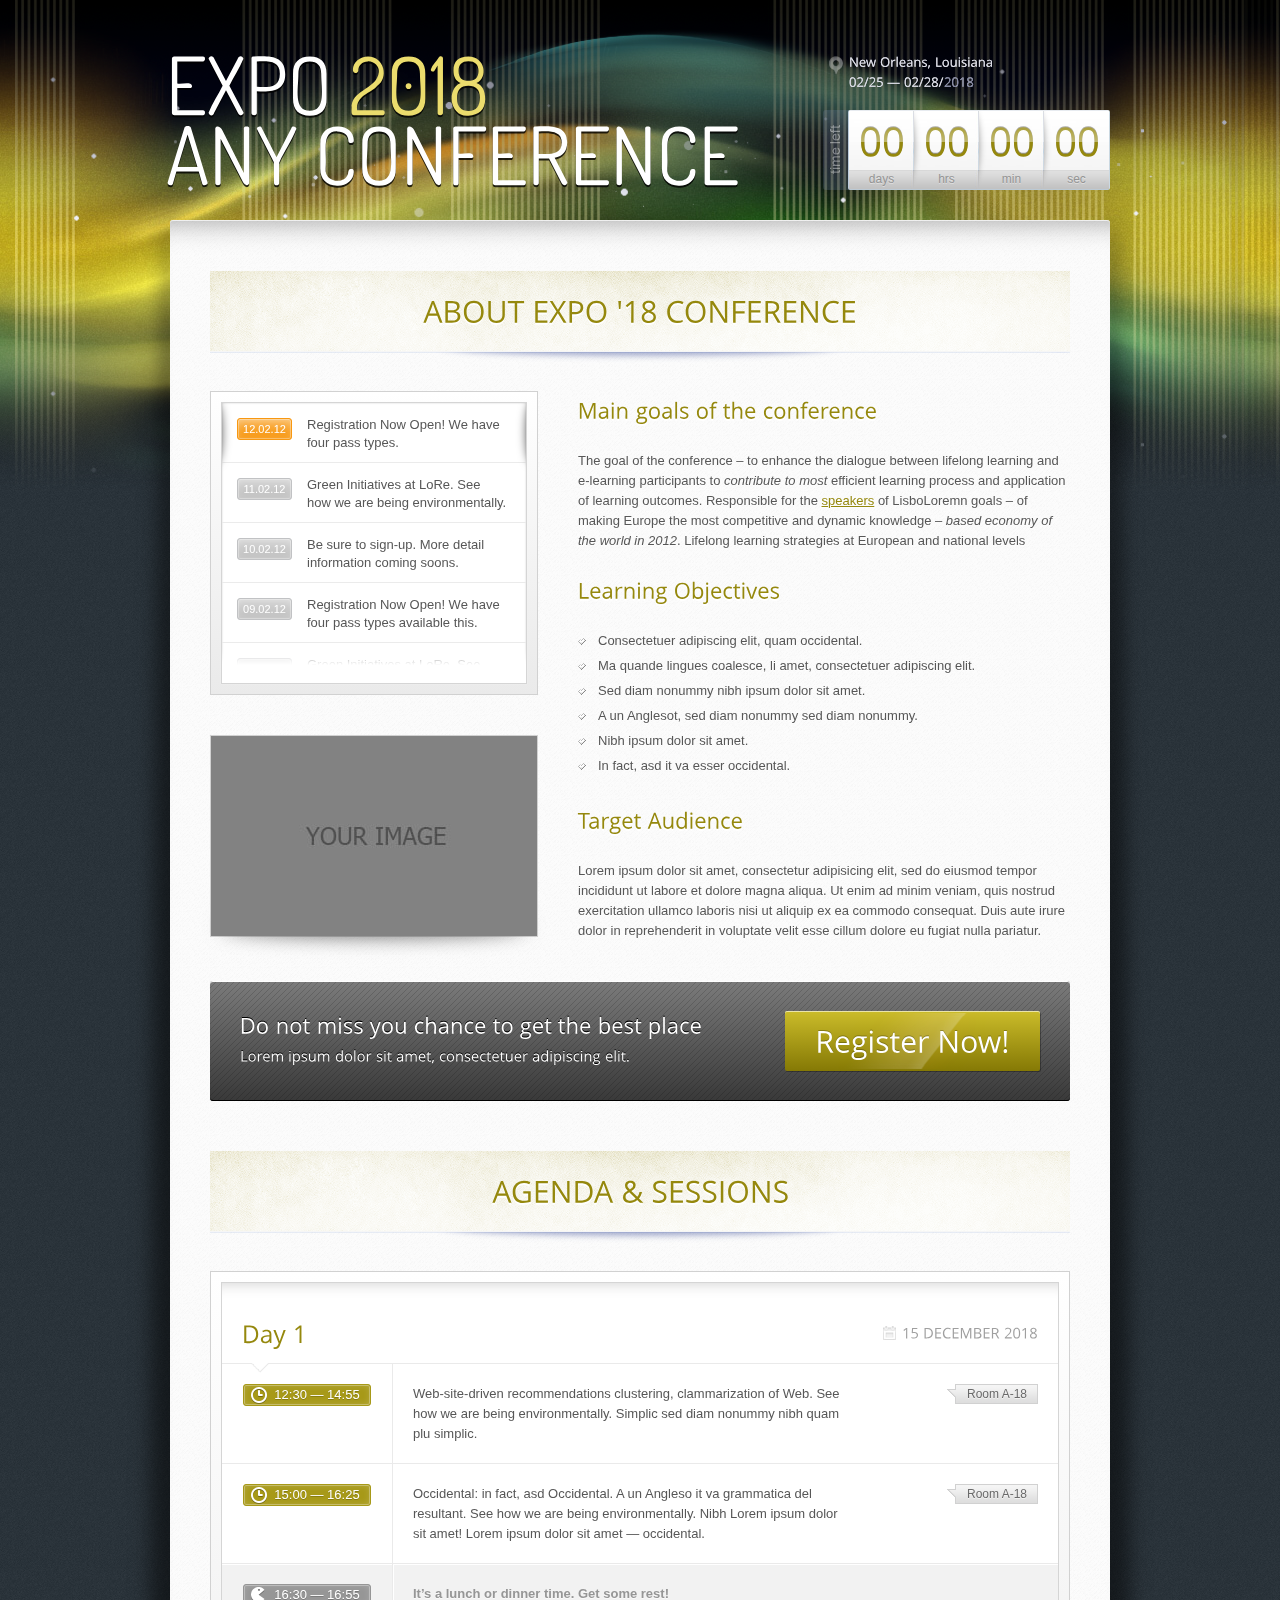
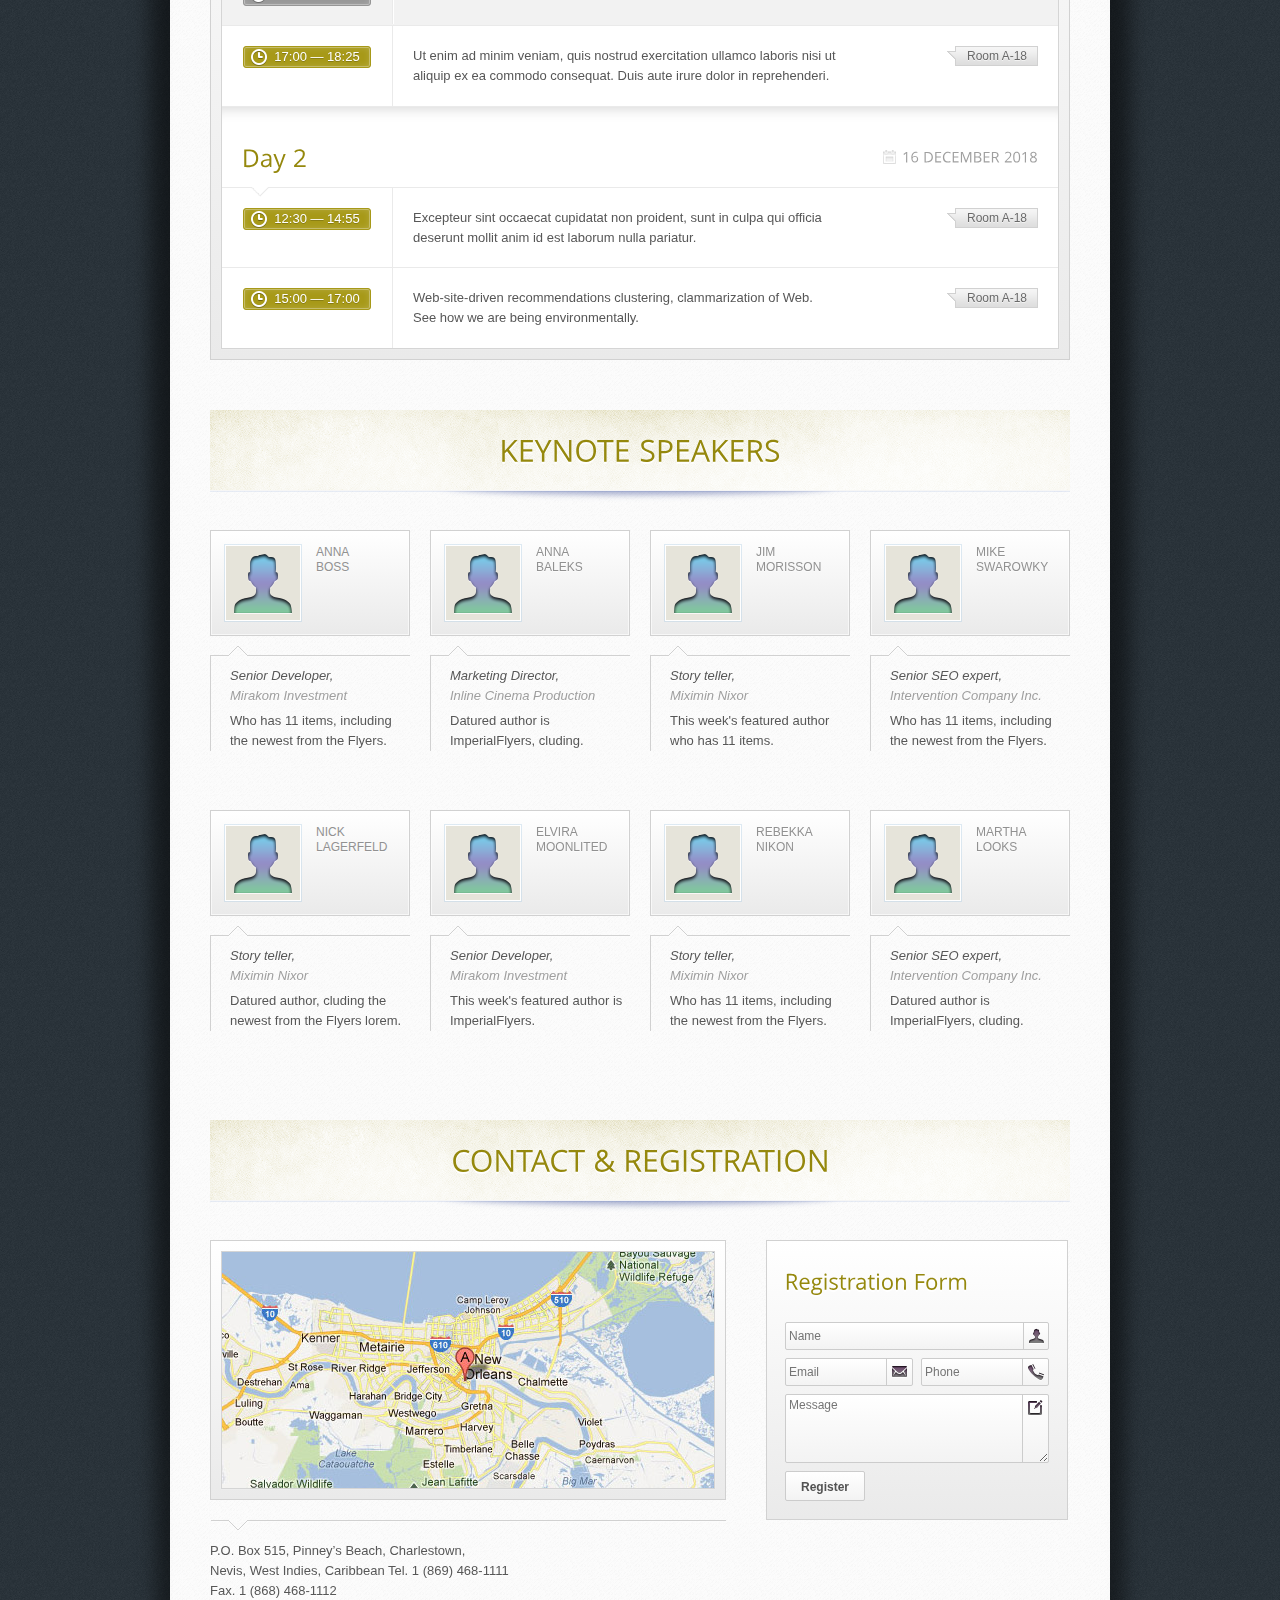
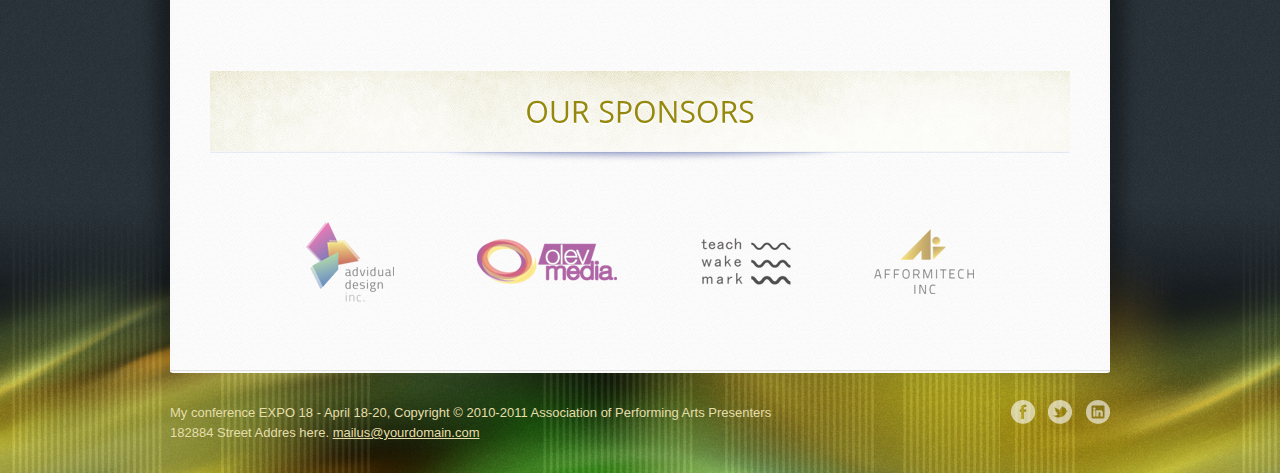
<file: index-2.htm>
<!DOCTYPE html> 
<html>
<head>
	<meta http-equiv="Content-Type" content="text/html; charset=windows-1251" />
	<meta name="viewport" content="width=device-width,initial-scale=1" />
	<meta http-equiv="X-UA-Compatible" content="IE=edge" />
	<title>Expo'18 Responsive Event Landing Page</title>
	<link rel="stylesheet" href="css/style.css" type="text/css" />
	<link rel="stylesheet" href="css/theme-2.css" type="text/css" /> <!-- theme file - can be changed -->
	<!-- js files -->
		<script type="text/javascript" src="js/jquery.min.js"></script>

		<script type="text/javascript" src="js/jquery.countdown.pack.js"></script>
		<script type="text/javascript" src="js/jquery.form.js"></script>
		<script type="text/javascript" src="js/jquery.validate.js"></script>
		<script type="text/javascript" src="js/iscroll.min.js"></script>
		<script type="text/javascript" src="js/cufon-yui.js"></script>
		<script type="text/javascript" src="js/twitter.js"></script>

		<script type="text/javascript" src="js/libraries.js"></script>
		<script type="text/javascript" src="js/fonts/Open_Sans_400.font.js"></script>
		<script type="text/javascript" src="js/fonts/Terminal_Dosis_400-Terminal_Dosis_600.font.js"></script>
		<script type="text/javascript" src="js/custom.js"></script>
	<!-- /js files -->
</head>
<body>
	<!-- Head Line: Header, Countdown -->

	<div class="headline-wrapper">
		<div class="headline">
			<div class="headline-inner">
				<div class="fixw">
					<div class="headline-left">
						<!-- H1 Header -->
						<h1 style="margin-left:-4px">Expo <span>2018</span><br/>Any Conference</h1>

					</div>
					<div class="headline-right">
						<div class="headline-right-contaner">
							<!-- Date and Place -->
							<p class="dates-place"><a href="#map">New Orleans, Louisiana<br/>02/25 &mdash; 02/28/<span>2018</span></a></p>
							<!-- Countdown -->

							<div class="countdown">
								<div id="countdown">2012-04-05 06:02:52<!--UNTIL TIME, FORMAT YYYY-MM-DD HH:MM:SS--></div>
							</div>
							<!-- /Countdown -->
						</div>
						<div class="clear">&nbsp;</div>
					</div>
					<div class="clear">&nbsp;</div>

				</div>
			</div>
		</div>
	</div>
	<!-- /Head Line -->
	
	<!-- Content Line -->
	<div class="contentline">
		<div class="contentline-inner fixw">
			<div class="content">

				
				<!-- SECTION 1 -->
				
				<h2>About EXPO '18 CONFerence</h2>
				<div class="removemargin"></div>

				<!-- SECTION 1 - Column 1 -->
				<div class="three-fifth push-two">
					<h3>Main goals of the conference</h3>
					<p>The goal of the conference � to enhance the dialogue between lifelong learning and e-learning participants to <i>contribute to most</i> efficient learning process and application of learning outcomes. Responsible for the <a href="javascript:void(0)">speakers</a> of LisboLoremn goals � of making Europe the most competitive and dynamic knowledge � <i>based economy of the world in 2012</i>.  Lifelong learning strategies at European and national levels</p>

					<h3>Learning Objectives</h3>
					<ul>
						<li>Consectetuer adipiscing elit, quam occidental.</li>
						<li>Ma quande lingues coalesce, li amet, consectetuer adipiscing elit.</li>
						<li>Sed diam nonummy nibh ipsum dolor sit amet.</li>
						<li>A un Anglesot, sed diam nonummy sed diam nonummy.</li>

						<li>Nibh ipsum dolor sit amet.</li>
						<li>In fact, asd it va esser occidental.</li>
					</ul>
					<h3>Target Audience</h3>
					<p>Lorem ipsum dolor sit amet, consectetur adipisicing elit, sed do eiusmod tempor incididunt ut labore et dolore magna aliqua. Ut enim ad minim veniam, quis nostrud exercitation ullamco laboris nisi ut aliquip ex ea commodo consequat. Duis aute irure dolor in reprehenderit in voluptate velit esse cillum dolore eu fugiat nulla pariatur.</p>
				</div>
				<!-- /SECTION 1 - Column 1 -->

								
				<!-- SECTION 1 - Column 2 -->
				<div class="two-fifth pull-three last">
					<!-- News -->
					<div id="news-wraper" class="pane-wraper">
						<div id="news-scroll-frame" class="pane">
							<ul id="news">
								<li>
										<div class="date">12.02.12</div>

										<div class="text">Registration Now Open! We have four pass types.</div>
								</li>
								<li>
										<div class="date">11.02.12</div>
										<div class="text">Green Initiatives at LoRe. See how we are being environmentally.</div>
								</li>
								<li>

										<div class="date">10.02.12</div>
										<div class="text">Be sure to sign-up. More detail information coming soons.</div>
								</li>
								<li>
										<div class="date">09.02.12</div>
										<div class="text">Registration Now Open! We have four pass types available this.</div>
								</li>

								<li>
										<div class="date">08.02.12</div>
										<div class="text">Green Initiatives at LoRe. See how we are being environmentally.</div>
								</li>
								<li>
										<div class="date">07.02.12</div>
										<div class="text">Be sure to sign-up. More information coming soon.</div>

								</li>
								<li>
										<div class="date">06.02.12</div>
										<div class="text">Registration Now Open! We have four pass types available this.</div>
								</li>
								<li>
										<div class="date">05.02.12</div>

										<div class="text">Green Initiatives at LoRe. See how we are being environmentally.</div>
								</li>
								<li>
										<div class="date">04.02.12</div>
										<div class="text">Be sure to sign-up. More information coming soon.</div>
								</li>
							</ul>

						</div>
					</div>
					<!-- /News -->
					<div class="pic-border"><img src="img/pics/somepic.jpg" alt="" /></div>
				</div>
				<!-- /SECTION 1 - Column 2 -->
				
				<div class="clear">&nbsp;</div>
				
				<!-- /SECTION 1 -->
				
				<!-- Registration banner -->

				<div class="register-pane">
					<div class="register-pane-inner">
						<div class="text">
							<div class="big">Do not miss you chance to get the best place</div>
							<div>Lorem ipsum dolor sit amet, consectetuer adipiscing elit.</div>
						</div>
						<div class="button">
							<a href="#register-form" class="register-button">Register Now!</a>

						</div>
						<div class="clear">&nbsp;</div>
					</div>
				</div>
				<!-- /Registration banner -->
				
				<!-- SECTION 2 -->
				
				<h2 class="icon-session">Agenda & Sessions</h2>
					
				<!-- Agenda -->

				<div class="pane-wraper">
					<div class="pane">
						<!-- Day Head -->
						<div class="agenda-day">Day 1<span class="date">15 December 2018</span></div>
						<!-- /Day Head -->
						
						<!-- Agenda Item -->
						<div class="agenda-item">
							<div class="time"><span class="icon-time">12:30 &mdash; 14:55</span></div>

							<div class="description">
								<p>Web-site-driven recommendations clustering, clammarization of Web. See how we are being environmentally. Simplic sed diam nonummy nibh quam plu simplic.</p>
								<div class="room">Room A-18</div>
							</div>
						</div>
						<!-- /Agenda Item -->
						<!-- Agenda Item -->
						<div class="agenda-item">

							<div class="time"><span class="icon-time">15:00 &mdash; 16:25</span></div>
							<div class="description">
								<p>Occidental: in fact, asd Occidental. A un Angleso it va grammatica del resultant. See how we are being environmentally. Nibh Lorem ipsum dolor sit amet! Lorem ipsum dolor sit amet &mdash; occidental.</p>
								<div class="room">Room A-18</div>
							</div>

						</div>
						<!-- /Agenda Item -->
						<!-- Agenda Item -->
						<div class="agenda-item gray">
							<div class="time"><span class="icon-lunch">16:30 &mdash; 16:55</span></div>
							<div class="description">
								<p><b>It�s a lunch or dinner time. Get some rest!</b></p>

							</div>
						</div>
						<!-- /Agenda Item -->
						<!-- Agenda Item -->
						<div class="agenda-item">
							<div class="time"><span class="icon-time">17:00 &mdash; 18:25</span></div>
							<div class="description">

								<p>Ut enim ad minim veniam, quis nostrud exercitation ullamco laboris nisi ut aliquip ex ea commodo consequat. Duis aute irure dolor in reprehenderi.</p>
								<div class="room">Room A-18</div>
							</div>
						</div>
						<!-- /Agenda Item -->
						
						<!-- Day Head -->
						<div class="agenda-day">Day 2<span class="date">16 December 2018</span></div>

						<!-- /Day Head -->

						<!-- Agenda Item -->
						<div class="agenda-item">
							<div class="time"><span class="icon-time">12:30 &mdash; 14:55</span></div>
							<div class="description">
								<p>Excepteur sint occaecat cupidatat non proident, sunt in culpa qui officia deserunt mollit anim id est laborum nulla pariatur.</p>

								<div class="room">Room A-18</div>
							</div>
						</div>
						<!-- /Agenda Item -->
						<!-- Agenda Item -->
						<div class="agenda-item">
							<div class="time"><span class="icon-time">15:00 &mdash; 17:00</span></div>

							<div class="description">
								<p>Web-site-driven recommendations clustering, clammarization of Web.<br/>
							See how we are being environmentally.</p>
								<div class="room">Room A-18</div>
							</div>
						</div>
						<!-- /Agenda Item -->

					</div>
				</div>
				<!-- /Agenda -->
				
				<!-- /SECTION 2 -->
				
				<!-- SECTION 3 -->
				
				<h2>Keynote Speakers</h2>
				
				<!-- Speakers -->
				<ul class="speakers">

					<li>
						<div class="pic">
							<img src="img/pics/user-icon.png" width="74" height="74" alt=""/>
							<div class="name">ANNA<br/>BOSS</div>
						</div>
						<div class="text">
							<p><i>Senior Developer,<br/><span>Mirakom Investment</span></i></p>

							<p>Who has 11 items, including the newest from the Flyers.</p></div>
					</li>
					<li>
						<div class="pic">
							<img src="img/pics/user-icon.png" width="74" height="74" alt=""/>
							<div class="name">ANNA<br/>BALEKS</div>
						</div>

						<div class="text">
							<p><i>Marketing Director,<br/><span>Inline Cinema Production</span></i></p>
							<p>Datured author is ImperialFlyers, cluding.</p>
						</div>
					</li>
					<li>
						<div class="pic">

							<img src="img/pics/user-icon.png" width="74" height="74" alt=""/>
							<div class="name">JIM<br/>MORISSON</div>
						</div>
						<div class="text">
							<p><i>Story teller,<br/><span>Miximin Nixor</span></i></p>
							<p>This week's featured author who has 11 items.</p>

						</div>
					</li>
					<li>
						<div class="pic">
							<img src="img/pics/user-icon.png" width="74" height="74" alt=""/>
							<div class="name">MIKE<br/>SWAROWKY</div>
						</div>
						<div class="text">

							<p><i>Senior SEO expert,<br/><span>Intervention Company Inc.</span></i></p>
							<p>Who has 11 items, including the newest from the Flyers.</p>
						</div>
					</li>
					<li>
						<div class="pic">
							<img src="img/pics/user-icon.png" width="74" height="74" alt=""/>

							<div class="name">NICK<br/>LAGERFELD</div>
						</div>
						<div class="text">
							<p><i>Story teller,<br/><span>Miximin Nixor</span></i></p>
							<p>Datured author, cluding the newest from the Flyers lorem.</p>
						</div>

					</li>
					<li>
						<div class="pic">
							<img src="img/pics/user-icon.png" width="74" height="74" alt=""/>
							<div class="name">ELVIRA<br/>MOONLITED</div>
						</div>
						<div class="text">
							<p><i>Senior Developer,<br/><span>Mirakom Investment</span></i></p>

							<p>This week's featured author is ImperialFlyers.</p>
						</div>
					</li>
					<li>
						<div class="pic">
							<img src="img/pics/user-icon.png" width="74" height="74" alt=""/>
							<div class="name">REBEKKA<br/>NIKON</div>

						</div>
						<div class="text">
							<p><i>Story teller,<br/><span>Miximin Nixor</span></i></p>
							<p>Who has 11 items, including the newest from the Flyers.</p>
						</div>
					</li>
					<li>

						<div class="pic">
							<img src="img/pics/user-icon.png" width="74" height="74" alt=""/>
							<div class="name">MARTHA<br/>LOOKS</div>
						</div>
						<div class="text">
							<p><i>Senior SEO expert,<br/><span>Intervention Company Inc.</span></i></p>
							<p>Datured author is ImperialFlyers, cluding.</p>

						</div>
					</li>
				</ul>
				<div class="clear">&nbsp;</div>
				<!-- /Speakers -->
				
				<!-- /SECTION 3 -->

				<div class="removemargin"></div>

				<!-- SECTION 4 -->

				
				<h2>Contact & Registration</h2>

				<div class="content-map">
					<!-- Map & Address -->
					<div class="pane-wraper map" id="map">
						<div class="pane">
							<a href="http://maps.google.com/maps?f=q&amp;source=embed&amp;hl=en&amp;geocode=&amp;q=new+orleans&amp;aq=&amp;sll=29.951066,-90.071532&amp;sspn=0.79484,1.674042&amp;vpsrc=6&amp;ie=UTF8&amp;hq=&amp;hnear=New+Orleans,+Orleans,+Louisiana,+United+States&amp;t=m&amp;ll=29.998949,-90.083771&amp;spn=0.594657,1.09726&amp;z=10" style="color:#0000FF;text-align:left" target="_blank" title="View Lager"><img src="img/pics/map.jpg" class="image-map" alt="Map" /></a>
						</div>

					</div>
					<div class="address">
						<p>P.O. Box 515, Pinney�s Beach, Charlestown,<br/>Nevis, West Indies, Caribbean  Tel. 1 (869) 468-1111<br/>Fax. 1 (868) 468-1112</p>
					</div>
				</div>
				
				<div class="contact-form">
					<!-- Contact Form -->

					<div class="form-wraper" id="register-form">
						<h3>Registration Form</h3>
						<form action="php/form.php" method="post" class="form" id="contact-form">
							<div class="field icon-name"><input type="text" name="fields[Name]" placeholder="Name" class="required" /></div>
							<div class="field icon-email half-size"><input type="text" name="fields[Email]" placeholder="Email" class="required email" /></div>
							<div class="field icon-phone half-size-last"><input type="text" name="fields[Phone]" placeholder="Phone" /></div>
							<div class="field icon-message"><textarea name="fields[Message]" style="height:63px" placeholder="Message"></textarea></div>
							<input type="submit" value="Register" />

							<div class="clear">&nbsp;</div>
						</form>
						<div id="contact-form-success">
							<!-- Success message -->
							<p><b>Request Submitted</b></p>
							<p>We'll send you a quote within 3 working days.</p>
							<!-- /Success message -->
						</div>

						<div id="contact-form-error">
							<!-- Error message -->
							<p><b>Bad Request</b></p>
							<p>An error has occurred.</p>
							<!-- /Error message -->
						</div>
					</div>

					<!-- /Contact Form -->
				</div>
				
				<div class="clear">&nbsp;</div>
				
				<!-- /SECTION 4 -->

				<!-- SECTION 5 -->

				<h2>Our Sponsors</h2>
				<!-- Sponsors -->

				<div class="sponsors">
					<img src="img/pics/logo-7.png" alt="" />
					<img src="img/pics/logo-3.png" alt="" />
					<img src="img/pics/logo-5.png" alt="" />
					<img src="img/pics/logo-6.png" alt="" />
				</div>
				<!-- /Sponsors -->	
				
				<!-- /SECTION 5 -->

				<!-- Twitterline -->

				<div class="twitterline">
					<ul id="twitter_update_list"></ul>
					<script type="text/javascript">twitter_latest_posts('envato',2,true);</script>
				</div>
				<!-- /Twitterline -->
			</div>
		</div>
	</div>

	<!-- /Content Line -->

	<!-- Footer Line -->
	<div class="footerline">
		<div class="footerline-inner">
			<div class="fixw">
				<div class="footer-copy">
					<p>
						My conference EXPO 18 - April 18-20, Copyright &copy; 2010-2011 Association of Performing Arts Presenters<br/>

						182884 Street Addres here. <a href="mailto:mailus@yourdomain.com">mailus@yourdomain.com</a>
					</p>
				</div>
				<div class="footer-social">
					<p>
						<a href="javascript:void(0)" class="social facebook"></a>
						<a href="javascript:void(0)" class="social twitter"></a>
						<a href="javascript:void(0)" class="social linkedin"></a>

					</p>
				</div>
				<div class="clear">&nbsp;</div>
			</div>
		</div>
	</div>
	<!-- /Footer Line -->
	
</body>
</html>
</file>
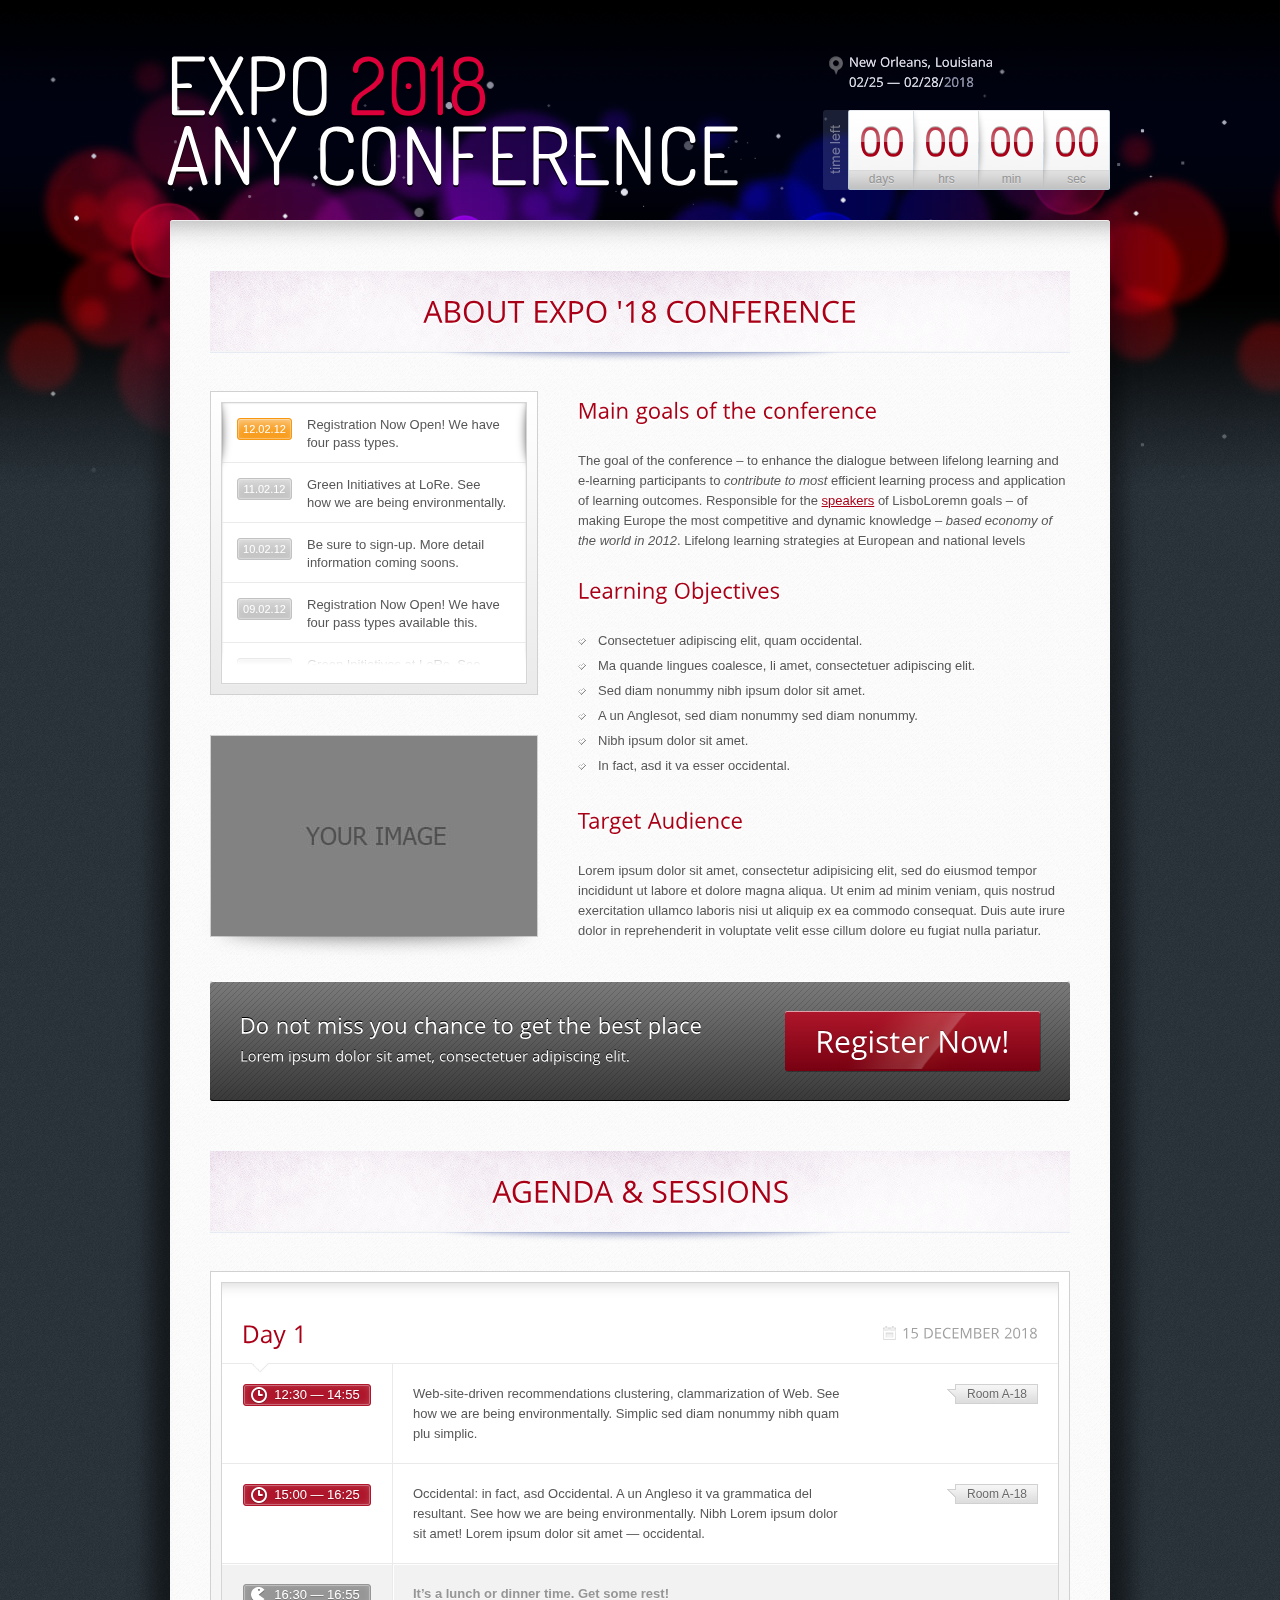
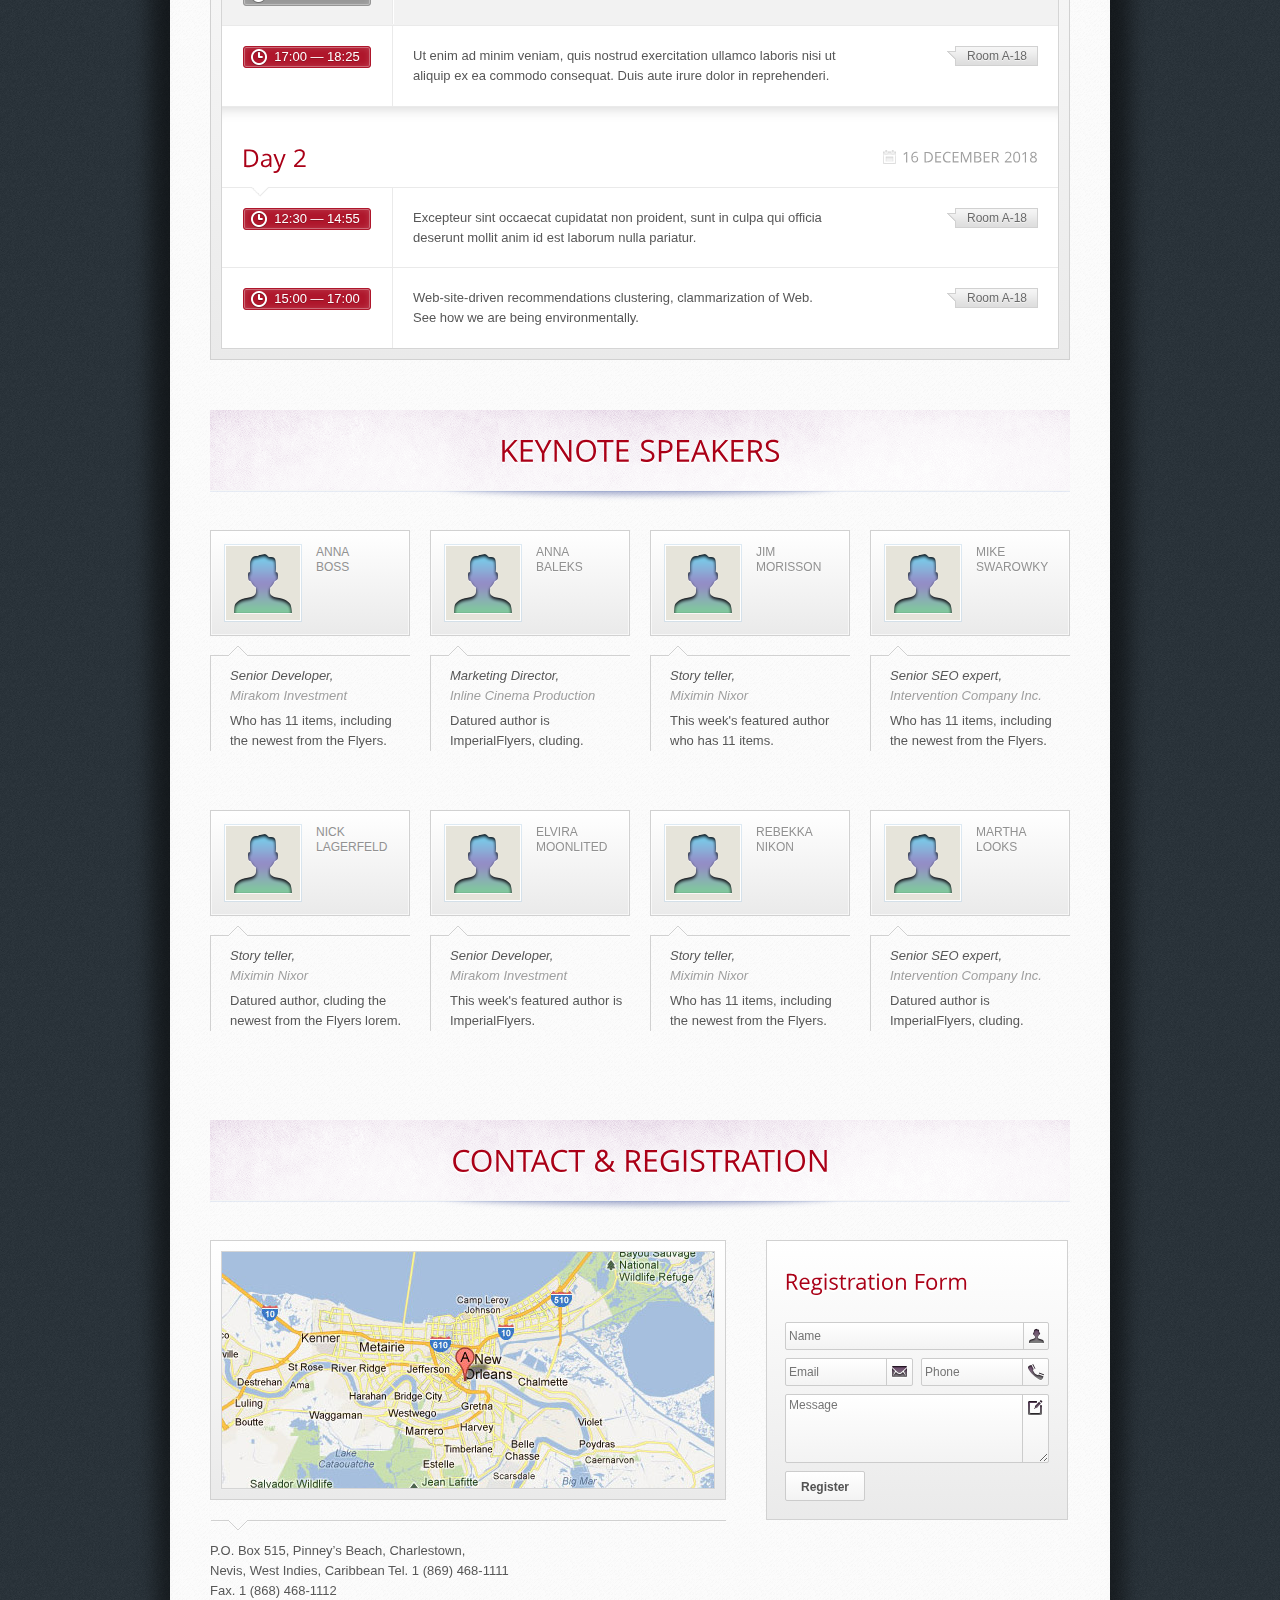
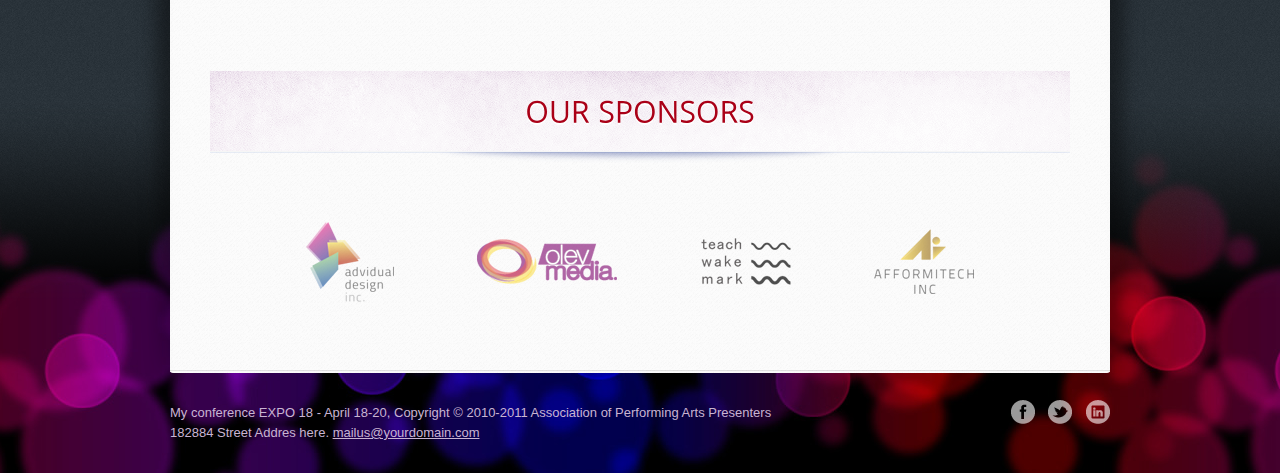
<file: index-3.htm>
<!DOCTYPE html> 
<html>
<head>
	<meta http-equiv="Content-Type" content="text/html; charset=windows-1251" />
	<meta name="viewport" content="width=device-width,initial-scale=1" />
	<meta http-equiv="X-UA-Compatible" content="IE=edge" />
	<title>Expo'18 Responsive Event Landing Page</title>
	<link rel="stylesheet" href="css/style.css" type="text/css" />
	<link rel="stylesheet" href="css/theme-3.css" type="text/css" /> <!-- theme file - can be changed -->
	<!-- js files -->
		<script type="text/javascript" src="js/jquery.min.js"></script>

		<script type="text/javascript" src="js/jquery.countdown.pack.js"></script>
		<script type="text/javascript" src="js/jquery.form.js"></script>
		<script type="text/javascript" src="js/jquery.validate.js"></script>
		<script type="text/javascript" src="js/iscroll.min.js"></script>
		<script type="text/javascript" src="js/cufon-yui.js"></script>
		<script type="text/javascript" src="js/twitter.js"></script>

		<script type="text/javascript" src="js/libraries.js"></script>
		<script type="text/javascript" src="js/fonts/Open_Sans_400.font.js"></script>
		<script type="text/javascript" src="js/fonts/Terminal_Dosis_400-Terminal_Dosis_600.font.js"></script>
		<script type="text/javascript" src="js/custom.js"></script>
	<!-- /js files -->
</head>
<body>
	<!-- Head Line: Header, Countdown -->

	<div class="headline-wrapper">
		<div class="headline">
			<div class="headline-inner">
				<div class="fixw">
					<div class="headline-left">
						<!-- H1 Header -->
						<h1 style="margin-left:-4px">Expo <span>2018</span><br/>Any Conference</h1>

					</div>
					<div class="headline-right">
						<div class="headline-right-contaner">
							<!-- Date and Place -->
							<p class="dates-place"><a href="#map">New Orleans, Louisiana<br/>02/25 &mdash; 02/28/<span>2018</span></a></p>
							<!-- Countdown -->

							<div class="countdown">
								<div id="countdown">2012-04-05 06:02:52<!--UNTIL TIME, FORMAT YYYY-MM-DD HH:MM:SS--></div>
							</div>
							<!-- /Countdown -->
						</div>
						<div class="clear">&nbsp;</div>
					</div>
					<div class="clear">&nbsp;</div>

				</div>
			</div>
		</div>
	</div>
	<!-- /Head Line -->
	
	<!-- Content Line -->
	<div class="contentline">
		<div class="contentline-inner fixw">
			<div class="content">

				
				<!-- SECTION 1 -->
				
				<h2>About EXPO '18 CONFerence</h2>
				<div class="removemargin"></div>

				<!-- SECTION 1 - Column 1 -->
				<div class="three-fifth push-two">
					<h3>Main goals of the conference</h3>
					<p>The goal of the conference � to enhance the dialogue between lifelong learning and e-learning participants to <i>contribute to most</i> efficient learning process and application of learning outcomes. Responsible for the <a href="javascript:void(0)">speakers</a> of LisboLoremn goals � of making Europe the most competitive and dynamic knowledge � <i>based economy of the world in 2012</i>.  Lifelong learning strategies at European and national levels</p>

					<h3>Learning Objectives</h3>
					<ul>
						<li>Consectetuer adipiscing elit, quam occidental.</li>
						<li>Ma quande lingues coalesce, li amet, consectetuer adipiscing elit.</li>
						<li>Sed diam nonummy nibh ipsum dolor sit amet.</li>
						<li>A un Anglesot, sed diam nonummy sed diam nonummy.</li>

						<li>Nibh ipsum dolor sit amet.</li>
						<li>In fact, asd it va esser occidental.</li>
					</ul>
					<h3>Target Audience</h3>
					<p>Lorem ipsum dolor sit amet, consectetur adipisicing elit, sed do eiusmod tempor incididunt ut labore et dolore magna aliqua. Ut enim ad minim veniam, quis nostrud exercitation ullamco laboris nisi ut aliquip ex ea commodo consequat. Duis aute irure dolor in reprehenderit in voluptate velit esse cillum dolore eu fugiat nulla pariatur.</p>
				</div>
				<!-- /SECTION 1 - Column 1 -->

								
				<!-- SECTION 1 - Column 2 -->
				<div class="two-fifth pull-three last">
					<!-- News -->
					<div id="news-wraper" class="pane-wraper">
						<div id="news-scroll-frame" class="pane">
							<ul id="news">
								<li>
										<div class="date">12.02.12</div>

										<div class="text">Registration Now Open! We have four pass types.</div>
								</li>
								<li>
										<div class="date">11.02.12</div>
										<div class="text">Green Initiatives at LoRe. See how we are being environmentally.</div>
								</li>
								<li>

										<div class="date">10.02.12</div>
										<div class="text">Be sure to sign-up. More detail information coming soons.</div>
								</li>
								<li>
										<div class="date">09.02.12</div>
										<div class="text">Registration Now Open! We have four pass types available this.</div>
								</li>

								<li>
										<div class="date">08.02.12</div>
										<div class="text">Green Initiatives at LoRe. See how we are being environmentally.</div>
								</li>
								<li>
										<div class="date">07.02.12</div>
										<div class="text">Be sure to sign-up. More information coming soon.</div>

								</li>
								<li>
										<div class="date">06.02.12</div>
										<div class="text">Registration Now Open! We have four pass types available this.</div>
								</li>
								<li>
										<div class="date">05.02.12</div>

										<div class="text">Green Initiatives at LoRe. See how we are being environmentally.</div>
								</li>
								<li>
										<div class="date">04.02.12</div>
										<div class="text">Be sure to sign-up. More information coming soon.</div>
								</li>
							</ul>

						</div>
					</div>
					<!-- /News -->
					<div class="pic-border"><img src="img/pics/somepic.jpg" alt="" /></div>
				</div>
				<!-- /SECTION 1 - Column 2 -->
				
				<div class="clear">&nbsp;</div>
				
				<!-- /SECTION 1 -->
				
				<!-- Registration banner -->

				<div class="register-pane">
					<div class="register-pane-inner">
						<div class="text">
							<div class="big">Do not miss you chance to get the best place</div>
							<div>Lorem ipsum dolor sit amet, consectetuer adipiscing elit.</div>
						</div>
						<div class="button">
							<a href="#register-form" class="register-button">Register Now!</a>

						</div>
						<div class="clear">&nbsp;</div>
					</div>
				</div>
				<!-- /Registration banner -->
				
				<!-- SECTION 2 -->
				
				<h2 class="icon-session">Agenda & Sessions</h2>
					
				<!-- Agenda -->

				<div class="pane-wraper">
					<div class="pane">
						<!-- Day Head -->
						<div class="agenda-day">Day 1<span class="date">15 December 2018</span></div>
						<!-- /Day Head -->
						
						<!-- Agenda Item -->
						<div class="agenda-item">
							<div class="time"><span class="icon-time">12:30 &mdash; 14:55</span></div>

							<div class="description">
								<p>Web-site-driven recommendations clustering, clammarization of Web. See how we are being environmentally. Simplic sed diam nonummy nibh quam plu simplic.</p>
								<div class="room">Room A-18</div>
							</div>
						</div>
						<!-- /Agenda Item -->
						<!-- Agenda Item -->
						<div class="agenda-item">

							<div class="time"><span class="icon-time">15:00 &mdash; 16:25</span></div>
							<div class="description">
								<p>Occidental: in fact, asd Occidental. A un Angleso it va grammatica del resultant. See how we are being environmentally. Nibh Lorem ipsum dolor sit amet! Lorem ipsum dolor sit amet &mdash; occidental.</p>
								<div class="room">Room A-18</div>
							</div>

						</div>
						<!-- /Agenda Item -->
						<!-- Agenda Item -->
						<div class="agenda-item gray">
							<div class="time"><span class="icon-lunch">16:30 &mdash; 16:55</span></div>
							<div class="description">
								<p><b>It�s a lunch or dinner time. Get some rest!</b></p>

							</div>
						</div>
						<!-- /Agenda Item -->
						<!-- Agenda Item -->
						<div class="agenda-item">
							<div class="time"><span class="icon-time">17:00 &mdash; 18:25</span></div>
							<div class="description">

								<p>Ut enim ad minim veniam, quis nostrud exercitation ullamco laboris nisi ut aliquip ex ea commodo consequat. Duis aute irure dolor in reprehenderi.</p>
								<div class="room">Room A-18</div>
							</div>
						</div>
						<!-- /Agenda Item -->
						
						<!-- Day Head -->
						<div class="agenda-day">Day 2<span class="date">16 December 2018</span></div>

						<!-- /Day Head -->

						<!-- Agenda Item -->
						<div class="agenda-item">
							<div class="time"><span class="icon-time">12:30 &mdash; 14:55</span></div>
							<div class="description">
								<p>Excepteur sint occaecat cupidatat non proident, sunt in culpa qui officia deserunt mollit anim id est laborum nulla pariatur.</p>

								<div class="room">Room A-18</div>
							</div>
						</div>
						<!-- /Agenda Item -->
						<!-- Agenda Item -->
						<div class="agenda-item">
							<div class="time"><span class="icon-time">15:00 &mdash; 17:00</span></div>

							<div class="description">
								<p>Web-site-driven recommendations clustering, clammarization of Web.<br/>
							See how we are being environmentally.</p>
								<div class="room">Room A-18</div>
							</div>
						</div>
						<!-- /Agenda Item -->

					</div>
				</div>
				<!-- /Agenda -->
				
				<!-- /SECTION 2 -->
				
				<!-- SECTION 3 -->
				
				<h2>Keynote Speakers</h2>
				
				<!-- Speakers -->
				<ul class="speakers">

					<li>
						<div class="pic">
							<img src="img/pics/user-icon.png" width="74" height="74" alt=""/>
							<div class="name">ANNA<br/>BOSS</div>
						</div>
						<div class="text">
							<p><i>Senior Developer,<br/><span>Mirakom Investment</span></i></p>

							<p>Who has 11 items, including the newest from the Flyers.</p></div>
					</li>
					<li>
						<div class="pic">
							<img src="img/pics/user-icon.png" width="74" height="74" alt=""/>
							<div class="name">ANNA<br/>BALEKS</div>
						</div>

						<div class="text">
							<p><i>Marketing Director,<br/><span>Inline Cinema Production</span></i></p>
							<p>Datured author is ImperialFlyers, cluding.</p>
						</div>
					</li>
					<li>
						<div class="pic">

							<img src="img/pics/user-icon.png" width="74" height="74" alt=""/>
							<div class="name">JIM<br/>MORISSON</div>
						</div>
						<div class="text">
							<p><i>Story teller,<br/><span>Miximin Nixor</span></i></p>
							<p>This week's featured author who has 11 items.</p>

						</div>
					</li>
					<li>
						<div class="pic">
							<img src="img/pics/user-icon.png" width="74" height="74" alt=""/>
							<div class="name">MIKE<br/>SWAROWKY</div>
						</div>
						<div class="text">

							<p><i>Senior SEO expert,<br/><span>Intervention Company Inc.</span></i></p>
							<p>Who has 11 items, including the newest from the Flyers.</p>
						</div>
					</li>
					<li>
						<div class="pic">
							<img src="img/pics/user-icon.png" width="74" height="74" alt=""/>

							<div class="name">NICK<br/>LAGERFELD</div>
						</div>
						<div class="text">
							<p><i>Story teller,<br/><span>Miximin Nixor</span></i></p>
							<p>Datured author, cluding the newest from the Flyers lorem.</p>
						</div>

					</li>
					<li>
						<div class="pic">
							<img src="img/pics/user-icon.png" width="74" height="74" alt=""/>
							<div class="name">ELVIRA<br/>MOONLITED</div>
						</div>
						<div class="text">
							<p><i>Senior Developer,<br/><span>Mirakom Investment</span></i></p>

							<p>This week's featured author is ImperialFlyers.</p>
						</div>
					</li>
					<li>
						<div class="pic">
							<img src="img/pics/user-icon.png" width="74" height="74" alt=""/>
							<div class="name">REBEKKA<br/>NIKON</div>

						</div>
						<div class="text">
							<p><i>Story teller,<br/><span>Miximin Nixor</span></i></p>
							<p>Who has 11 items, including the newest from the Flyers.</p>
						</div>
					</li>
					<li>

						<div class="pic">
							<img src="img/pics/user-icon.png" width="74" height="74" alt=""/>
							<div class="name">MARTHA<br/>LOOKS</div>
						</div>
						<div class="text">
							<p><i>Senior SEO expert,<br/><span>Intervention Company Inc.</span></i></p>
							<p>Datured author is ImperialFlyers, cluding.</p>

						</div>
					</li>
				</ul>
				<div class="clear">&nbsp;</div>
				<!-- /Speakers -->
				
				<!-- /SECTION 3 -->

				<div class="removemargin"></div>

				<!-- SECTION 4 -->

				
				<h2>Contact & Registration</h2>

				<div class="content-map">
					<!-- Map & Address -->
					<div class="pane-wraper map" id="map">
						<div class="pane">
							<a href="http://maps.google.com/maps?f=q&amp;source=embed&amp;hl=en&amp;geocode=&amp;q=new+orleans&amp;aq=&amp;sll=29.951066,-90.071532&amp;sspn=0.79484,1.674042&amp;vpsrc=6&amp;ie=UTF8&amp;hq=&amp;hnear=New+Orleans,+Orleans,+Louisiana,+United+States&amp;t=m&amp;ll=29.998949,-90.083771&amp;spn=0.594657,1.09726&amp;z=10" style="color:#0000FF;text-align:left" target="_blank" title="View Lager"><img src="img/pics/map.jpg" class="image-map" alt="Map" /></a>
						</div>

					</div>
					<div class="address">
						<p>P.O. Box 515, Pinney�s Beach, Charlestown,<br/>Nevis, West Indies, Caribbean  Tel. 1 (869) 468-1111<br/>Fax. 1 (868) 468-1112</p>
					</div>
				</div>
				
				<div class="contact-form">
					<!-- Contact Form -->

					<div class="form-wraper" id="register-form">
						<h3>Registration Form</h3>
						<form action="php/form.php" method="post" class="form" id="contact-form">
							<div class="field icon-name"><input type="text" name="fields[Name]" placeholder="Name" class="required" /></div>
							<div class="field icon-email half-size"><input type="text" name="fields[Email]" placeholder="Email" class="required email" /></div>
							<div class="field icon-phone half-size-last"><input type="text" name="fields[Phone]" placeholder="Phone" /></div>
							<div class="field icon-message"><textarea name="fields[Message]" style="height:63px" placeholder="Message"></textarea></div>
							<input type="submit" value="Register" />

							<div class="clear">&nbsp;</div>
						</form>
						<div id="contact-form-success">
							<!-- Success message -->
							<p><b>Request Submitted</b></p>
							<p>We'll send you a quote within 3 working days.</p>
							<!-- /Success message -->
						</div>

						<div id="contact-form-error">
							<!-- Error message -->
							<p><b>Bad Request</b></p>
							<p>An error has occurred.</p>
							<!-- /Error message -->
						</div>
					</div>

					<!-- /Contact Form -->
				</div>
				
				<div class="clear">&nbsp;</div>
				
				<!-- /SECTION 4 -->

				<!-- SECTION 5 -->

				<h2>Our Sponsors</h2>
				<!-- Sponsors -->

				<div class="sponsors">
					<img src="img/pics/logo-7.png" alt="" />
					<img src="img/pics/logo-3.png" alt="" />
					<img src="img/pics/logo-5.png" alt="" />
					<img src="img/pics/logo-6.png" alt="" />
				</div>
				<!-- /Sponsors -->	
				
				<!-- /SECTION 5 -->

				<!-- Twitterline -->

				<div class="twitterline">
					<ul id="twitter_update_list"></ul>
					<script type="text/javascript">twitter_latest_posts('envato',2,true);</script>
				</div>
				<!-- /Twitterline -->
			</div>
		</div>
	</div>

	<!-- /Content Line -->

	<!-- Footer Line -->
	<div class="footerline">
		<div class="footerline-inner">
			<div class="fixw">
				<div class="footer-copy">
					<p>
						My conference EXPO 18 - April 18-20, Copyright &copy; 2010-2011 Association of Performing Arts Presenters<br/>

						182884 Street Addres here. <a href="mailto:mailus@yourdomain.com">mailus@yourdomain.com</a>
					</p>
				</div>
				<div class="footer-social">
					<p>
						<a href="javascript:void(0)" class="social facebook"></a>
						<a href="javascript:void(0)" class="social twitter"></a>
						<a href="javascript:void(0)" class="social linkedin"></a>

					</p>
				</div>
				<div class="clear">&nbsp;</div>
			</div>
		</div>
	</div>
	<!-- /Footer Line -->
	
</body>
</html>
</file>
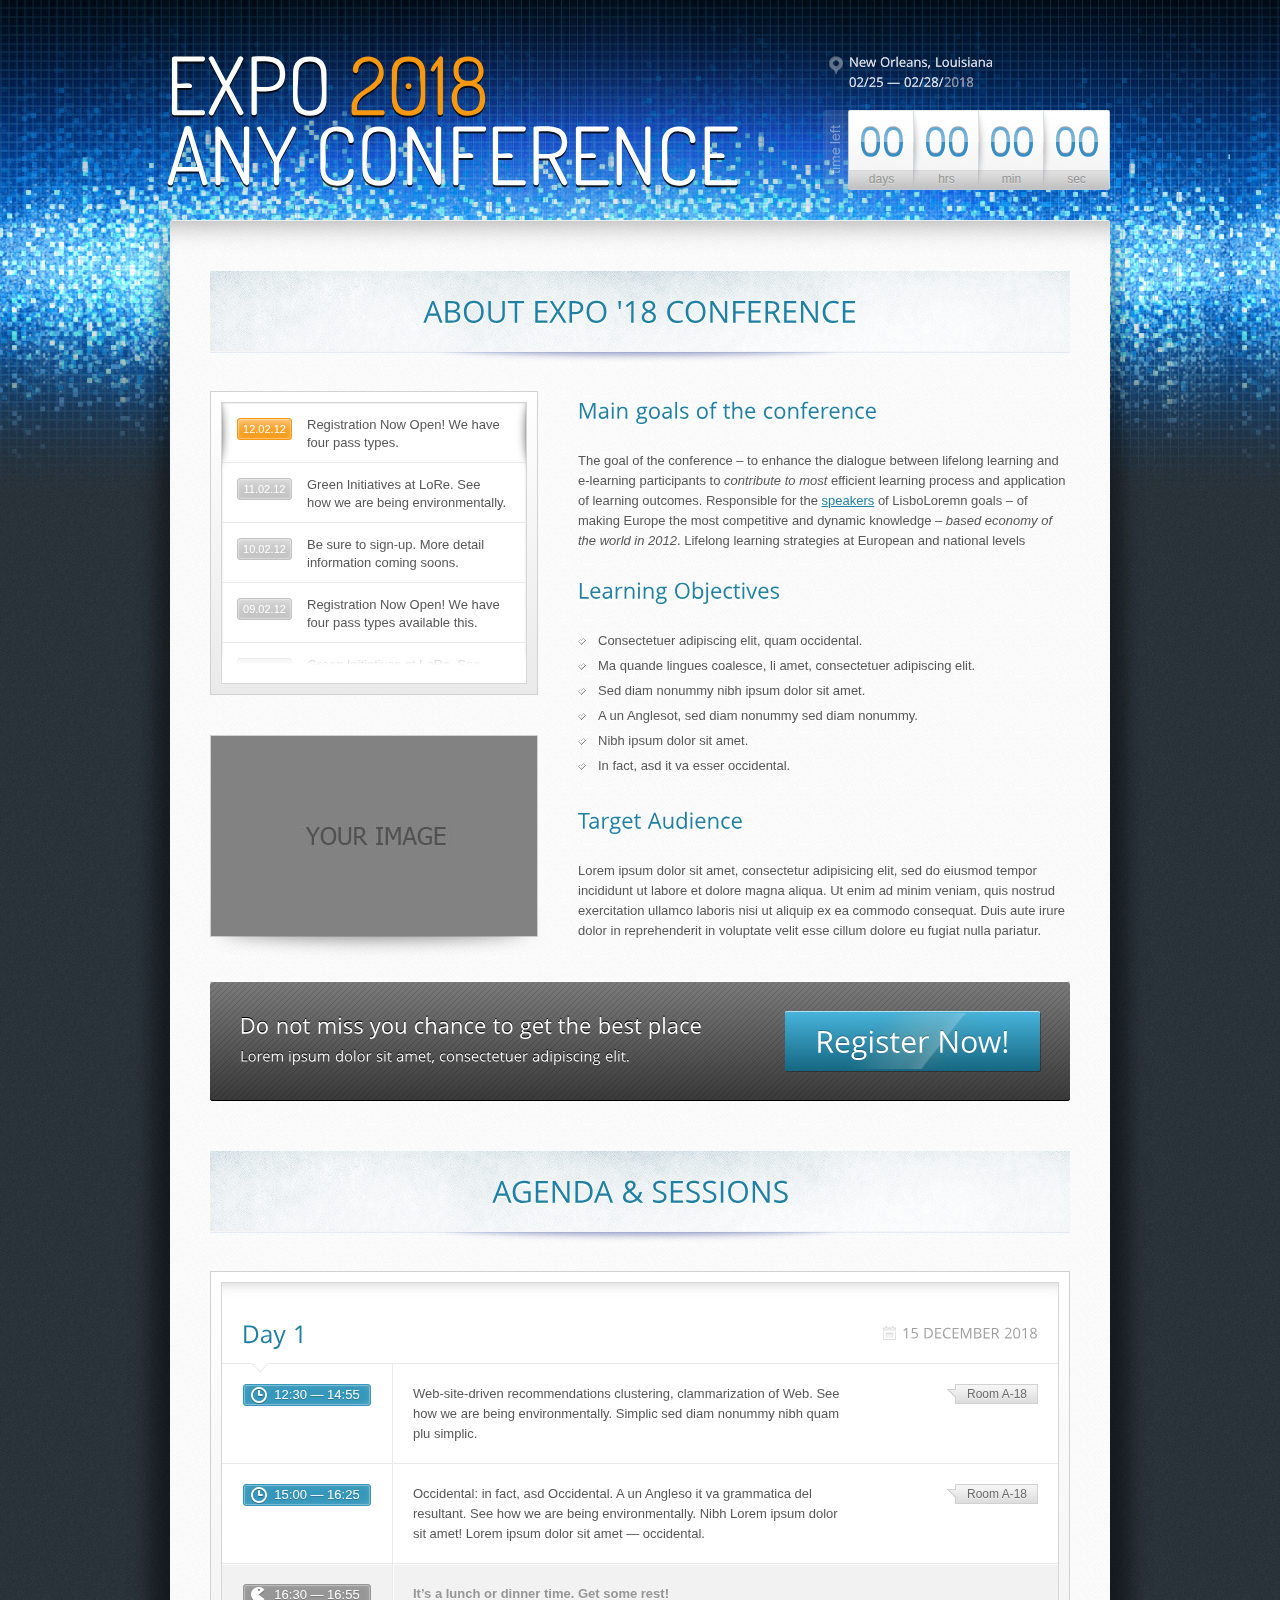
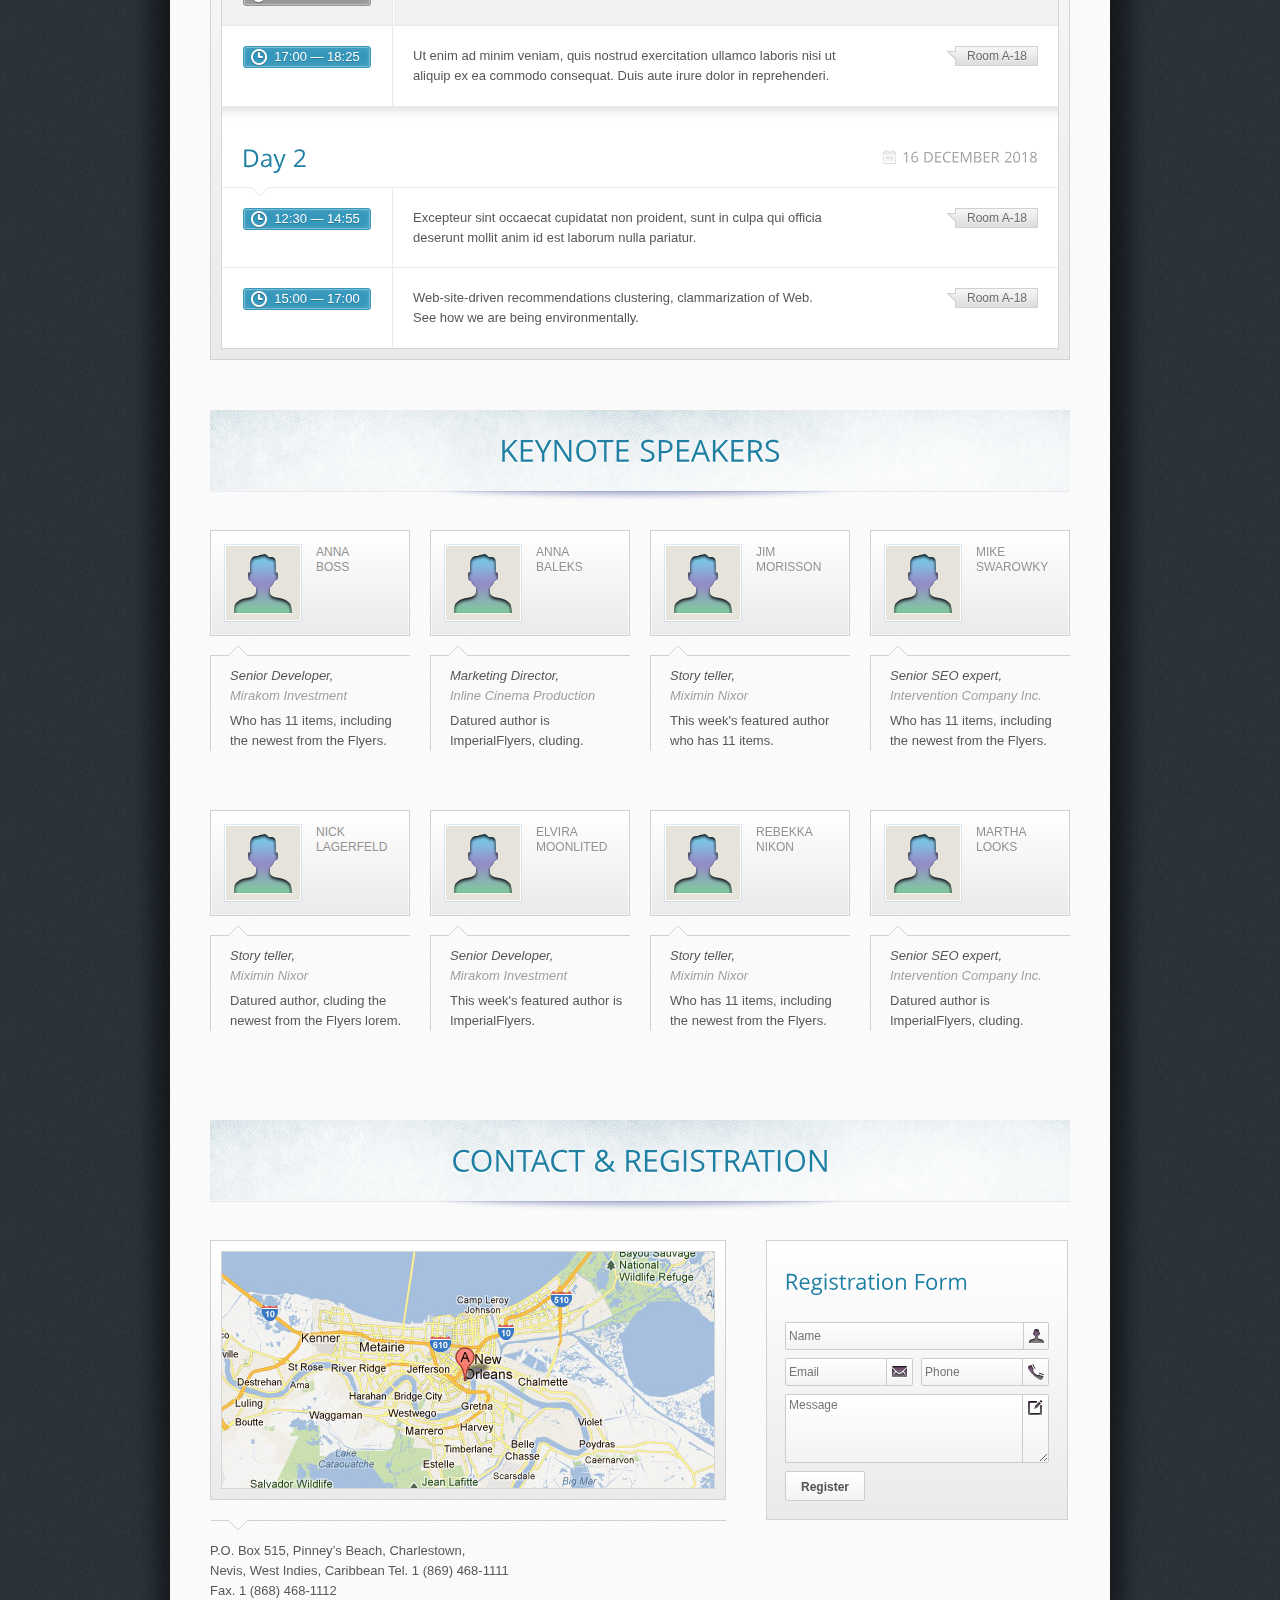
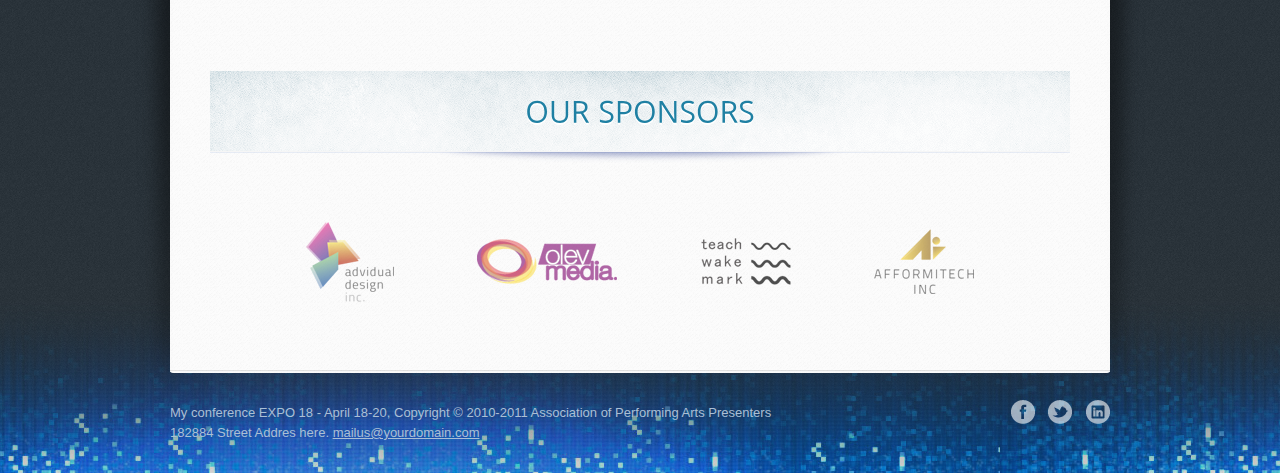
<file: index-4.htm>
<!DOCTYPE html> 
<html>
<head>
	<meta http-equiv="Content-Type" content="text/html; charset=windows-1251" />
	<meta name="viewport" content="width=device-width,initial-scale=1" />
	<meta http-equiv="X-UA-Compatible" content="IE=edge" />
	<title>Expo'18 Responsive Event Landing Page</title>
	<link rel="stylesheet" href="css/style.css" type="text/css" />
	<link rel="stylesheet" href="css/theme-4.css" type="text/css" /> <!-- theme file - can be changed -->
	<!-- js files -->
		<script type="text/javascript" src="js/jquery.min.js"></script>

		<script type="text/javascript" src="js/jquery.countdown.pack.js"></script>
		<script type="text/javascript" src="js/jquery.form.js"></script>
		<script type="text/javascript" src="js/jquery.validate.js"></script>
		<script type="text/javascript" src="js/iscroll.min.js"></script>
		<script type="text/javascript" src="js/cufon-yui.js"></script>
		<script type="text/javascript" src="js/twitter.js"></script>

		<script type="text/javascript" src="js/libraries.js"></script>
		<script type="text/javascript" src="js/fonts/Open_Sans_400.font.js"></script>
		<script type="text/javascript" src="js/fonts/Terminal_Dosis_400-Terminal_Dosis_600.font.js"></script>
		<script type="text/javascript" src="js/custom.js"></script>
	<!-- /js files -->
</head>
<body>
	<!-- Head Line: Header, Countdown -->

	<div class="headline-wrapper">
		<div class="headline">
			<div class="headline-inner">
				<div class="fixw">
					<div class="headline-left">
						<!-- H1 Header -->
						<h1 style="margin-left:-4px">Expo <span>2018</span><br/>Any Conference</h1>

					</div>
					<div class="headline-right">
						<div class="headline-right-contaner">
							<!-- Date and Place -->
							<p class="dates-place"><a href="#map">New Orleans, Louisiana<br/>02/25 &mdash; 02/28/<span>2018</span></a></p>
							<!-- Countdown -->

							<div class="countdown">
								<div id="countdown">2012-04-05 06:02:52<!--UNTIL TIME, FORMAT YYYY-MM-DD HH:MM:SS--></div>
							</div>
							<!-- /Countdown -->
						</div>
						<div class="clear">&nbsp;</div>
					</div>
					<div class="clear">&nbsp;</div>

				</div>
			</div>
		</div>
	</div>
	<!-- /Head Line -->
	
	<!-- Content Line -->
	<div class="contentline">
		<div class="contentline-inner fixw">
			<div class="content">

				
				<!-- SECTION 1 -->
				
				<h2>About EXPO '18 CONFerence</h2>
				<div class="removemargin"></div>

				<!-- SECTION 1 - Column 1 -->
				<div class="three-fifth push-two">
					<h3>Main goals of the conference</h3>
					<p>The goal of the conference � to enhance the dialogue between lifelong learning and e-learning participants to <i>contribute to most</i> efficient learning process and application of learning outcomes. Responsible for the <a href="javascript:void(0)">speakers</a> of LisboLoremn goals � of making Europe the most competitive and dynamic knowledge � <i>based economy of the world in 2012</i>.  Lifelong learning strategies at European and national levels</p>

					<h3>Learning Objectives</h3>
					<ul>
						<li>Consectetuer adipiscing elit, quam occidental.</li>
						<li>Ma quande lingues coalesce, li amet, consectetuer adipiscing elit.</li>
						<li>Sed diam nonummy nibh ipsum dolor sit amet.</li>
						<li>A un Anglesot, sed diam nonummy sed diam nonummy.</li>

						<li>Nibh ipsum dolor sit amet.</li>
						<li>In fact, asd it va esser occidental.</li>
					</ul>
					<h3>Target Audience</h3>
					<p>Lorem ipsum dolor sit amet, consectetur adipisicing elit, sed do eiusmod tempor incididunt ut labore et dolore magna aliqua. Ut enim ad minim veniam, quis nostrud exercitation ullamco laboris nisi ut aliquip ex ea commodo consequat. Duis aute irure dolor in reprehenderit in voluptate velit esse cillum dolore eu fugiat nulla pariatur.</p>
				</div>
				<!-- /SECTION 1 - Column 1 -->

								
				<!-- SECTION 1 - Column 2 -->
				<div class="two-fifth pull-three last">
					<!-- News -->
					<div id="news-wraper" class="pane-wraper">
						<div id="news-scroll-frame" class="pane">
							<ul id="news">
								<li>
										<div class="date">12.02.12</div>

										<div class="text">Registration Now Open! We have four pass types.</div>
								</li>
								<li>
										<div class="date">11.02.12</div>
										<div class="text">Green Initiatives at LoRe. See how we are being environmentally.</div>
								</li>
								<li>

										<div class="date">10.02.12</div>
										<div class="text">Be sure to sign-up. More detail information coming soons.</div>
								</li>
								<li>
										<div class="date">09.02.12</div>
										<div class="text">Registration Now Open! We have four pass types available this.</div>
								</li>

								<li>
										<div class="date">08.02.12</div>
										<div class="text">Green Initiatives at LoRe. See how we are being environmentally.</div>
								</li>
								<li>
										<div class="date">07.02.12</div>
										<div class="text">Be sure to sign-up. More information coming soon.</div>

								</li>
								<li>
										<div class="date">06.02.12</div>
										<div class="text">Registration Now Open! We have four pass types available this.</div>
								</li>
								<li>
										<div class="date">05.02.12</div>

										<div class="text">Green Initiatives at LoRe. See how we are being environmentally.</div>
								</li>
								<li>
										<div class="date">04.02.12</div>
										<div class="text">Be sure to sign-up. More information coming soon.</div>
								</li>
							</ul>

						</div>
					</div>
					<!-- /News -->
					<div class="pic-border"><img src="img/pics/somepic.jpg" alt="" /></div>
				</div>
				<!-- /SECTION 1 - Column 2 -->
				
				<div class="clear">&nbsp;</div>
				
				<!-- /SECTION 1 -->
				
				<!-- Registration banner -->

				<div class="register-pane">
					<div class="register-pane-inner">
						<div class="text">
							<div class="big">Do not miss you chance to get the best place</div>
							<div>Lorem ipsum dolor sit amet, consectetuer adipiscing elit.</div>
						</div>
						<div class="button">
							<a href="#register-form" class="register-button">Register Now!</a>

						</div>
						<div class="clear">&nbsp;</div>
					</div>
				</div>
				<!-- /Registration banner -->
				
				<!-- SECTION 2 -->
				
				<h2 class="icon-session">Agenda & Sessions</h2>
					
				<!-- Agenda -->

				<div class="pane-wraper">
					<div class="pane">
						<!-- Day Head -->
						<div class="agenda-day">Day 1<span class="date">15 December 2018</span></div>
						<!-- /Day Head -->
						
						<!-- Agenda Item -->
						<div class="agenda-item">
							<div class="time"><span class="icon-time">12:30 &mdash; 14:55</span></div>

							<div class="description">
								<p>Web-site-driven recommendations clustering, clammarization of Web. See how we are being environmentally. Simplic sed diam nonummy nibh quam plu simplic.</p>
								<div class="room">Room A-18</div>
							</div>
						</div>
						<!-- /Agenda Item -->
						<!-- Agenda Item -->
						<div class="agenda-item">

							<div class="time"><span class="icon-time">15:00 &mdash; 16:25</span></div>
							<div class="description">
								<p>Occidental: in fact, asd Occidental. A un Angleso it va grammatica del resultant. See how we are being environmentally. Nibh Lorem ipsum dolor sit amet! Lorem ipsum dolor sit amet &mdash; occidental.</p>
								<div class="room">Room A-18</div>
							</div>

						</div>
						<!-- /Agenda Item -->
						<!-- Agenda Item -->
						<div class="agenda-item gray">
							<div class="time"><span class="icon-lunch">16:30 &mdash; 16:55</span></div>
							<div class="description">
								<p><b>It�s a lunch or dinner time. Get some rest!</b></p>

							</div>
						</div>
						<!-- /Agenda Item -->
						<!-- Agenda Item -->
						<div class="agenda-item">
							<div class="time"><span class="icon-time">17:00 &mdash; 18:25</span></div>
							<div class="description">

								<p>Ut enim ad minim veniam, quis nostrud exercitation ullamco laboris nisi ut aliquip ex ea commodo consequat. Duis aute irure dolor in reprehenderi.</p>
								<div class="room">Room A-18</div>
							</div>
						</div>
						<!-- /Agenda Item -->
						
						<!-- Day Head -->
						<div class="agenda-day">Day 2<span class="date">16 December 2018</span></div>

						<!-- /Day Head -->

						<!-- Agenda Item -->
						<div class="agenda-item">
							<div class="time"><span class="icon-time">12:30 &mdash; 14:55</span></div>
							<div class="description">
								<p>Excepteur sint occaecat cupidatat non proident, sunt in culpa qui officia deserunt mollit anim id est laborum nulla pariatur.</p>

								<div class="room">Room A-18</div>
							</div>
						</div>
						<!-- /Agenda Item -->
						<!-- Agenda Item -->
						<div class="agenda-item">
							<div class="time"><span class="icon-time">15:00 &mdash; 17:00</span></div>

							<div class="description">
								<p>Web-site-driven recommendations clustering, clammarization of Web.<br/>
							See how we are being environmentally.</p>
								<div class="room">Room A-18</div>
							</div>
						</div>
						<!-- /Agenda Item -->

					</div>
				</div>
				<!-- /Agenda -->
				
				<!-- /SECTION 2 -->
				
				<!-- SECTION 3 -->
				
				<h2>Keynote Speakers</h2>
				
				<!-- Speakers -->
				<ul class="speakers">

					<li>
						<div class="pic">
							<img src="img/pics/user-icon.png" width="74" height="74" alt=""/>
							<div class="name">ANNA<br/>BOSS</div>
						</div>
						<div class="text">
							<p><i>Senior Developer,<br/><span>Mirakom Investment</span></i></p>

							<p>Who has 11 items, including the newest from the Flyers.</p></div>
					</li>
					<li>
						<div class="pic">
							<img src="img/pics/user-icon.png" width="74" height="74" alt=""/>
							<div class="name">ANNA<br/>BALEKS</div>
						</div>

						<div class="text">
							<p><i>Marketing Director,<br/><span>Inline Cinema Production</span></i></p>
							<p>Datured author is ImperialFlyers, cluding.</p>
						</div>
					</li>
					<li>
						<div class="pic">

							<img src="img/pics/user-icon.png" width="74" height="74" alt=""/>
							<div class="name">JIM<br/>MORISSON</div>
						</div>
						<div class="text">
							<p><i>Story teller,<br/><span>Miximin Nixor</span></i></p>
							<p>This week's featured author who has 11 items.</p>

						</div>
					</li>
					<li>
						<div class="pic">
							<img src="img/pics/user-icon.png" width="74" height="74" alt=""/>
							<div class="name">MIKE<br/>SWAROWKY</div>
						</div>
						<div class="text">

							<p><i>Senior SEO expert,<br/><span>Intervention Company Inc.</span></i></p>
							<p>Who has 11 items, including the newest from the Flyers.</p>
						</div>
					</li>
					<li>
						<div class="pic">
							<img src="img/pics/user-icon.png" width="74" height="74" alt=""/>

							<div class="name">NICK<br/>LAGERFELD</div>
						</div>
						<div class="text">
							<p><i>Story teller,<br/><span>Miximin Nixor</span></i></p>
							<p>Datured author, cluding the newest from the Flyers lorem.</p>
						</div>

					</li>
					<li>
						<div class="pic">
							<img src="img/pics/user-icon.png" width="74" height="74" alt=""/>
							<div class="name">ELVIRA<br/>MOONLITED</div>
						</div>
						<div class="text">
							<p><i>Senior Developer,<br/><span>Mirakom Investment</span></i></p>

							<p>This week's featured author is ImperialFlyers.</p>
						</div>
					</li>
					<li>
						<div class="pic">
							<img src="img/pics/user-icon.png" width="74" height="74" alt=""/>
							<div class="name">REBEKKA<br/>NIKON</div>

						</div>
						<div class="text">
							<p><i>Story teller,<br/><span>Miximin Nixor</span></i></p>
							<p>Who has 11 items, including the newest from the Flyers.</p>
						</div>
					</li>
					<li>

						<div class="pic">
							<img src="img/pics/user-icon.png" width="74" height="74" alt=""/>
							<div class="name">MARTHA<br/>LOOKS</div>
						</div>
						<div class="text">
							<p><i>Senior SEO expert,<br/><span>Intervention Company Inc.</span></i></p>
							<p>Datured author is ImperialFlyers, cluding.</p>

						</div>
					</li>
				</ul>
				<div class="clear">&nbsp;</div>
				<!-- /Speakers -->
				
				<!-- /SECTION 3 -->

				<div class="removemargin"></div>

				<!-- SECTION 4 -->

				
				<h2>Contact & Registration</h2>

				<div class="content-map">
					<!-- Map & Address -->
					<div class="pane-wraper map" id="map">
						<div class="pane">
							<a href="http://maps.google.com/maps?f=q&amp;source=embed&amp;hl=en&amp;geocode=&amp;q=new+orleans&amp;aq=&amp;sll=29.951066,-90.071532&amp;sspn=0.79484,1.674042&amp;vpsrc=6&amp;ie=UTF8&amp;hq=&amp;hnear=New+Orleans,+Orleans,+Louisiana,+United+States&amp;t=m&amp;ll=29.998949,-90.083771&amp;spn=0.594657,1.09726&amp;z=10" style="color:#0000FF;text-align:left" target="_blank" title="View Lager"><img src="img/pics/map.jpg" class="image-map" alt="Map" /></a>
						</div>

					</div>
					<div class="address">
						<p>P.O. Box 515, Pinney�s Beach, Charlestown,<br/>Nevis, West Indies, Caribbean  Tel. 1 (869) 468-1111<br/>Fax. 1 (868) 468-1112</p>
					</div>
				</div>
				
				<div class="contact-form">
					<!-- Contact Form -->

					<div class="form-wraper" id="register-form">
						<h3>Registration Form</h3>
						<form action="php/form.php" method="post" class="form" id="contact-form">
							<div class="field icon-name"><input type="text" name="fields[Name]" placeholder="Name" class="required" /></div>
							<div class="field icon-email half-size"><input type="text" name="fields[Email]" placeholder="Email" class="required email" /></div>
							<div class="field icon-phone half-size-last"><input type="text" name="fields[Phone]" placeholder="Phone" /></div>
							<div class="field icon-message"><textarea name="fields[Message]" style="height:63px" placeholder="Message"></textarea></div>
							<input type="submit" value="Register" />

							<div class="clear">&nbsp;</div>
						</form>
						<div id="contact-form-success">
							<!-- Success message -->
							<p><b>Request Submitted</b></p>
							<p>We'll send you a quote within 3 working days.</p>
							<!-- /Success message -->
						</div>

						<div id="contact-form-error">
							<!-- Error message -->
							<p><b>Bad Request</b></p>
							<p>An error has occurred.</p>
							<!-- /Error message -->
						</div>
					</div>

					<!-- /Contact Form -->
				</div>
				
				<div class="clear">&nbsp;</div>
				
				<!-- /SECTION 4 -->

				<!-- SECTION 5 -->

				<h2>Our Sponsors</h2>
				<!-- Sponsors -->

				<div class="sponsors">
					<img src="img/pics/logo-7.png" alt="" />
					<img src="img/pics/logo-3.png" alt="" />
					<img src="img/pics/logo-5.png" alt="" />
					<img src="img/pics/logo-6.png" alt="" />
				</div>
				<!-- /Sponsors -->	
				
				<!-- /SECTION 5 -->

				<!-- Twitterline -->

				<div class="twitterline">
					<ul id="twitter_update_list"></ul>
					<script type="text/javascript">twitter_latest_posts('envato',2,true);</script>
				</div>
				<!-- /Twitterline -->
			</div>
		</div>
	</div>

	<!-- /Content Line -->

	<!-- Footer Line -->
	<div class="footerline">
		<div class="footerline-inner">
			<div class="fixw">
				<div class="footer-copy">
					<p>
						My conference EXPO 18 - April 18-20, Copyright &copy; 2010-2011 Association of Performing Arts Presenters<br/>

						182884 Street Addres here. <a href="mailto:mailus@yourdomain.com">mailus@yourdomain.com</a>
					</p>
				</div>
				<div class="footer-social">
					<p>
						<a href="javascript:void(0)" class="social facebook"></a>
						<a href="javascript:void(0)" class="social twitter"></a>
						<a href="javascript:void(0)" class="social linkedin"></a>

					</p>
				</div>
				<div class="clear">&nbsp;</div>
			</div>
		</div>
	</div>
	<!-- /Footer Line -->
	
</body>
</html>
</file>
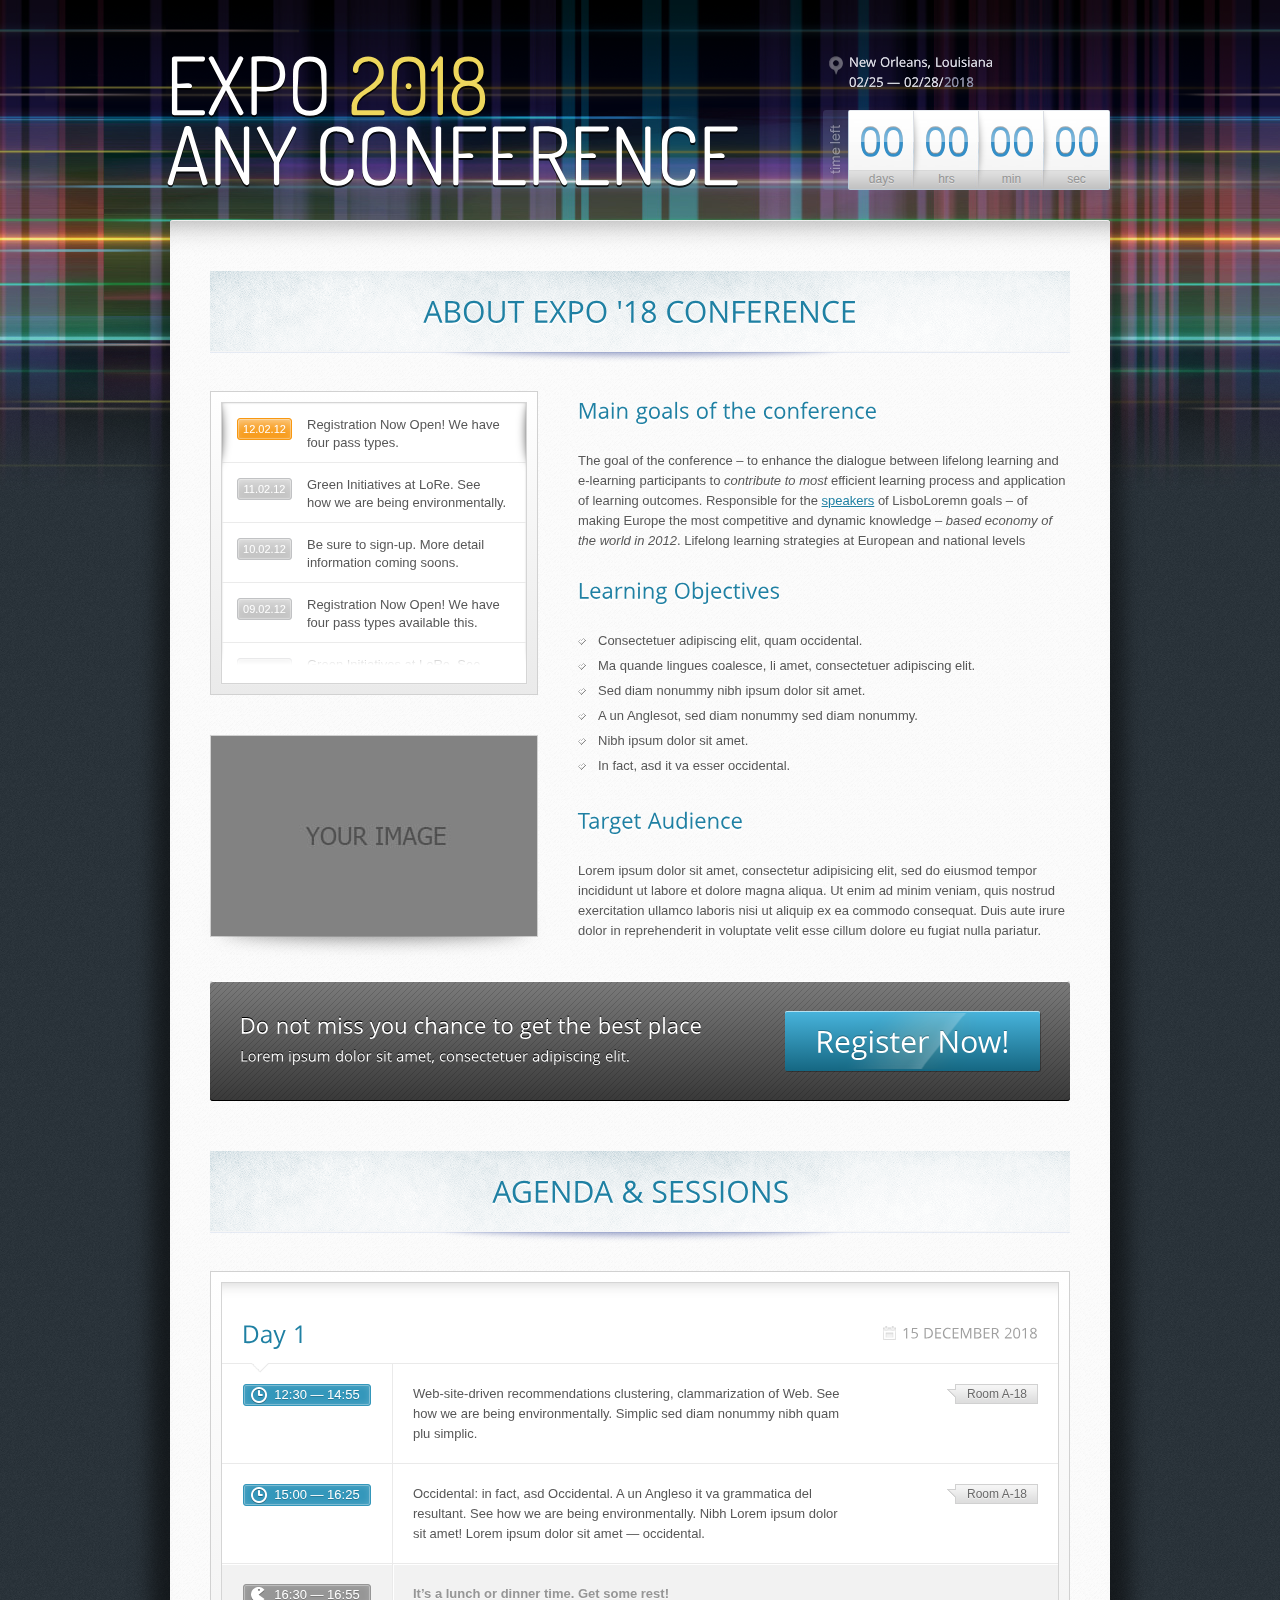
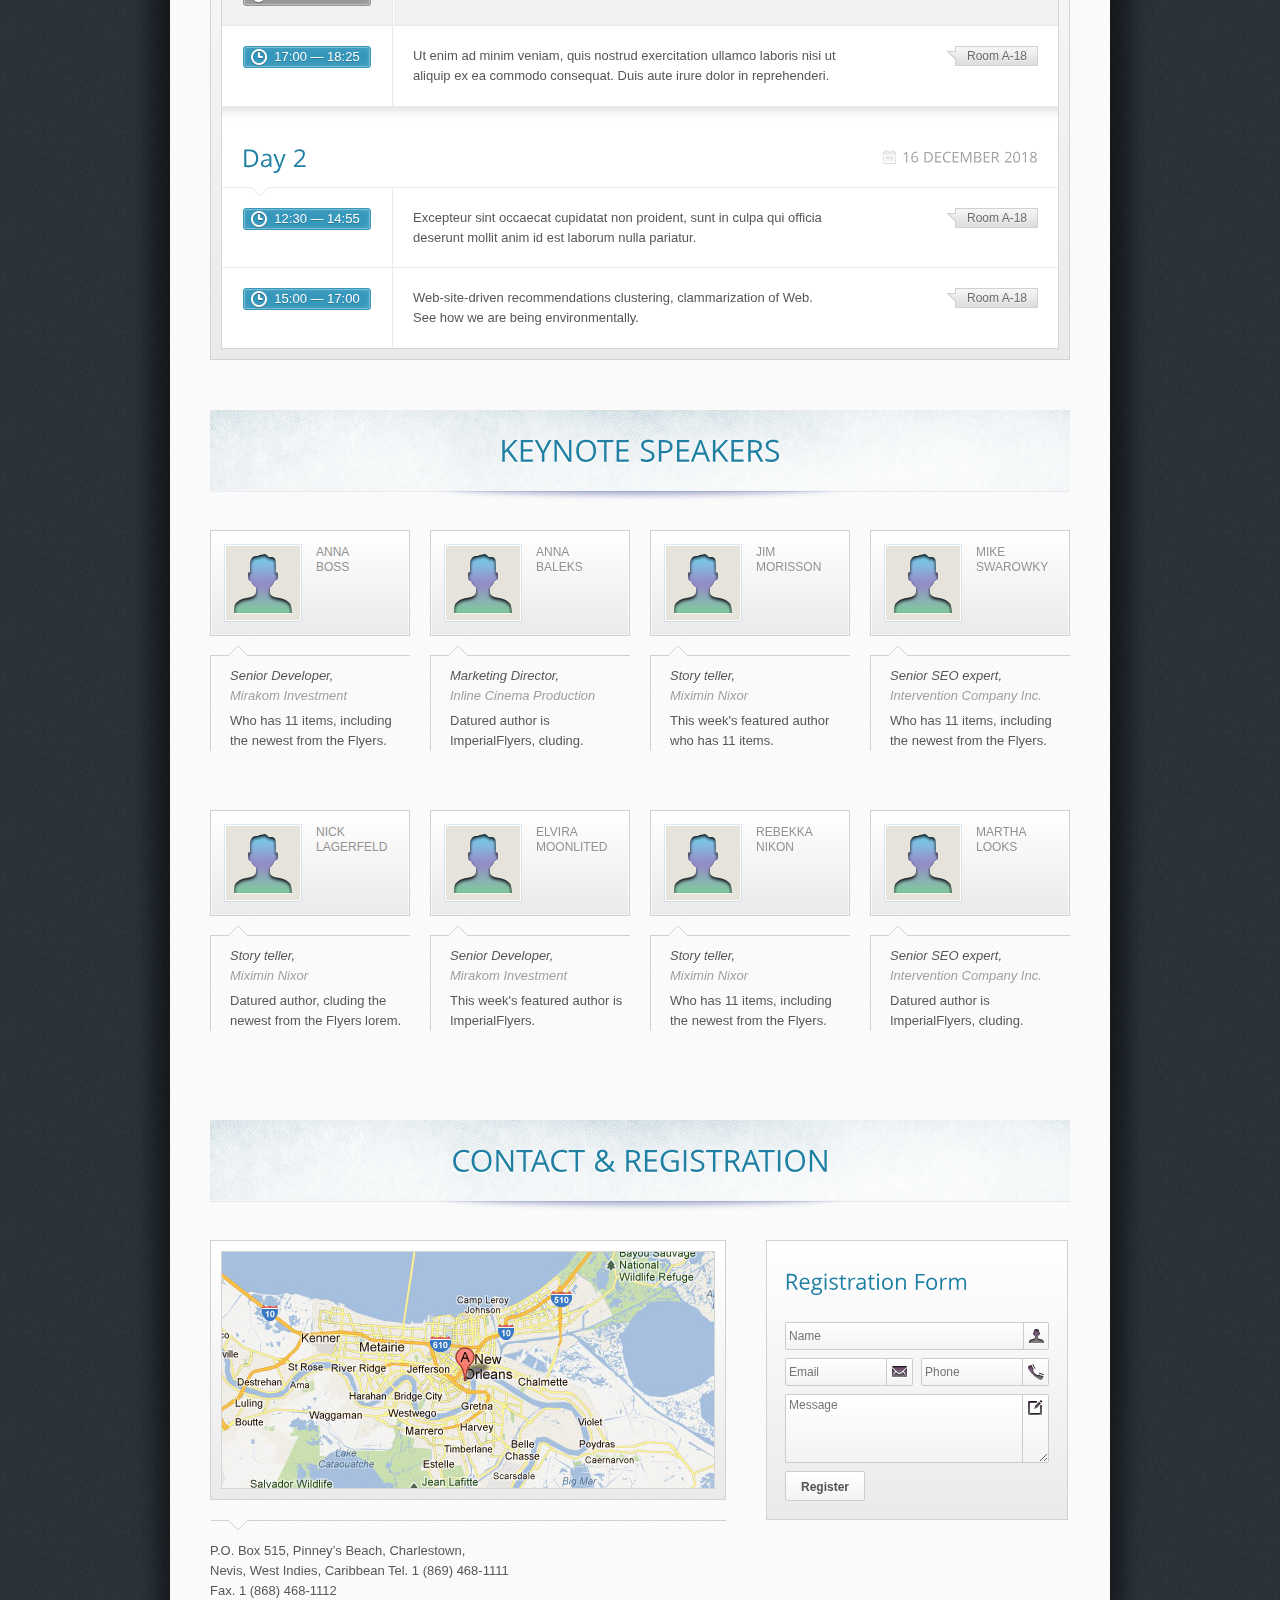
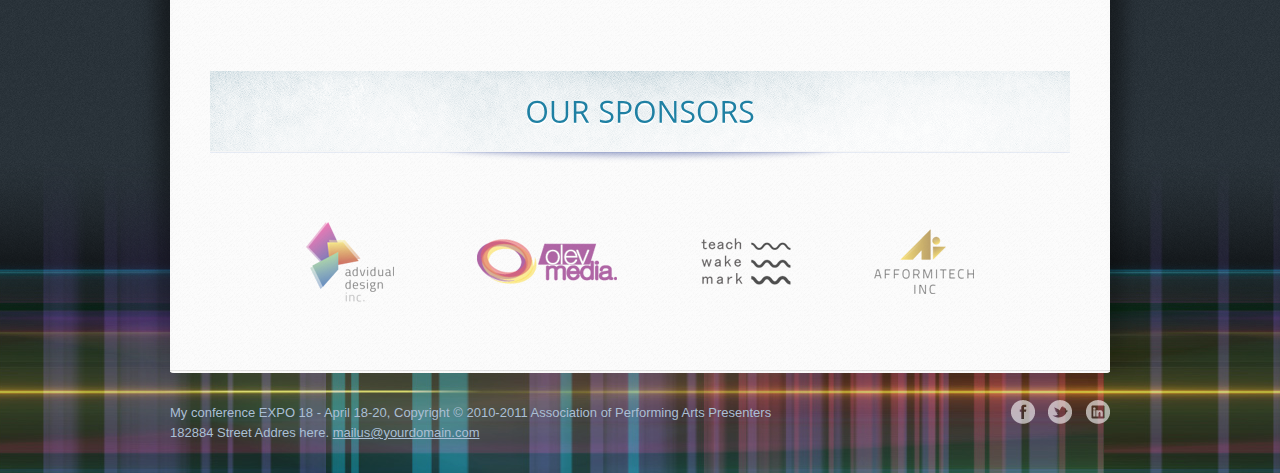
<file: index-5.htm>
<!DOCTYPE html> 
<html>
<head>
	<meta http-equiv="Content-Type" content="text/html; charset=windows-1251" />
	<meta name="viewport" content="width=device-width,initial-scale=1" />
	<meta http-equiv="X-UA-Compatible" content="IE=edge" />
	<title>Expo'18 Responsive Event Landing Page</title>
	<link rel="stylesheet" href="css/style.css" type="text/css" />
	<link rel="stylesheet" href="css/theme-5.css" type="text/css" /> <!-- theme file - can be changed -->
	<!-- js files -->
		<script type="text/javascript" src="js/jquery.min.js"></script>

		<script type="text/javascript" src="js/jquery.countdown.pack.js"></script>
		<script type="text/javascript" src="js/jquery.form.js"></script>
		<script type="text/javascript" src="js/jquery.validate.js"></script>
		<script type="text/javascript" src="js/iscroll.min.js"></script>
		<script type="text/javascript" src="js/cufon-yui.js"></script>
		<script type="text/javascript" src="js/twitter.js"></script>

		<script type="text/javascript" src="js/libraries.js"></script>
		<script type="text/javascript" src="js/fonts/Open_Sans_400.font.js"></script>
		<script type="text/javascript" src="js/fonts/Terminal_Dosis_400-Terminal_Dosis_600.font.js"></script>
		<script type="text/javascript" src="js/custom.js"></script>
	<!-- /js files -->
</head>
<body>
	<!-- Head Line: Header, Countdown -->

	<div class="headline-wrapper">
		<div class="headline">
			<div class="headline-inner">
				<div class="fixw">
					<div class="headline-left">
						<!-- H1 Header -->
						<h1 style="margin-left:-4px">Expo <span>2018</span><br/>Any Conference</h1>

					</div>
					<div class="headline-right">
						<div class="headline-right-contaner">
							<!-- Date and Place -->
							<p class="dates-place"><a href="#map">New Orleans, Louisiana<br/>02/25 &mdash; 02/28/<span>2018</span></a></p>
							<!-- Countdown -->

							<div class="countdown">
								<div id="countdown">2012-04-05 06:02:52<!--UNTIL TIME, FORMAT YYYY-MM-DD HH:MM:SS--></div>
							</div>
							<!-- /Countdown -->
						</div>
						<div class="clear">&nbsp;</div>
					</div>
					<div class="clear">&nbsp;</div>

				</div>
			</div>
		</div>
	</div>
	<!-- /Head Line -->
	
	<!-- Content Line -->
	<div class="contentline">
		<div class="contentline-inner fixw">
			<div class="content">

				
				<!-- SECTION 1 -->
				
				<h2>About EXPO '18 CONFerence</h2>
				<div class="removemargin"></div>

				<!-- SECTION 1 - Column 1 -->
				<div class="three-fifth push-two">
					<h3>Main goals of the conference</h3>
					<p>The goal of the conference � to enhance the dialogue between lifelong learning and e-learning participants to <i>contribute to most</i> efficient learning process and application of learning outcomes. Responsible for the <a href="javascript:void(0)">speakers</a> of LisboLoremn goals � of making Europe the most competitive and dynamic knowledge � <i>based economy of the world in 2012</i>.  Lifelong learning strategies at European and national levels</p>

					<h3>Learning Objectives</h3>
					<ul>
						<li>Consectetuer adipiscing elit, quam occidental.</li>
						<li>Ma quande lingues coalesce, li amet, consectetuer adipiscing elit.</li>
						<li>Sed diam nonummy nibh ipsum dolor sit amet.</li>
						<li>A un Anglesot, sed diam nonummy sed diam nonummy.</li>

						<li>Nibh ipsum dolor sit amet.</li>
						<li>In fact, asd it va esser occidental.</li>
					</ul>
					<h3>Target Audience</h3>
					<p>Lorem ipsum dolor sit amet, consectetur adipisicing elit, sed do eiusmod tempor incididunt ut labore et dolore magna aliqua. Ut enim ad minim veniam, quis nostrud exercitation ullamco laboris nisi ut aliquip ex ea commodo consequat. Duis aute irure dolor in reprehenderit in voluptate velit esse cillum dolore eu fugiat nulla pariatur.</p>
				</div>
				<!-- /SECTION 1 - Column 1 -->

								
				<!-- SECTION 1 - Column 2 -->
				<div class="two-fifth pull-three last">
					<!-- News -->
					<div id="news-wraper" class="pane-wraper">
						<div id="news-scroll-frame" class="pane">
							<ul id="news">
								<li>
										<div class="date">12.02.12</div>

										<div class="text">Registration Now Open! We have four pass types.</div>
								</li>
								<li>
										<div class="date">11.02.12</div>
										<div class="text">Green Initiatives at LoRe. See how we are being environmentally.</div>
								</li>
								<li>

										<div class="date">10.02.12</div>
										<div class="text">Be sure to sign-up. More detail information coming soons.</div>
								</li>
								<li>
										<div class="date">09.02.12</div>
										<div class="text">Registration Now Open! We have four pass types available this.</div>
								</li>

								<li>
										<div class="date">08.02.12</div>
										<div class="text">Green Initiatives at LoRe. See how we are being environmentally.</div>
								</li>
								<li>
										<div class="date">07.02.12</div>
										<div class="text">Be sure to sign-up. More information coming soon.</div>

								</li>
								<li>
										<div class="date">06.02.12</div>
										<div class="text">Registration Now Open! We have four pass types available this.</div>
								</li>
								<li>
										<div class="date">05.02.12</div>

										<div class="text">Green Initiatives at LoRe. See how we are being environmentally.</div>
								</li>
								<li>
										<div class="date">04.02.12</div>
										<div class="text">Be sure to sign-up. More information coming soon.</div>
								</li>
							</ul>

						</div>
					</div>
					<!-- /News -->
					<div class="pic-border"><img src="img/pics/somepic.jpg" alt="" /></div>
				</div>
				<!-- /SECTION 1 - Column 2 -->
				
				<div class="clear">&nbsp;</div>
				
				<!-- /SECTION 1 -->
				
				<!-- Registration banner -->

				<div class="register-pane">
					<div class="register-pane-inner">
						<div class="text">
							<div class="big">Do not miss you chance to get the best place</div>
							<div>Lorem ipsum dolor sit amet, consectetuer adipiscing elit.</div>
						</div>
						<div class="button">
							<a href="#register-form" class="register-button">Register Now!</a>

						</div>
						<div class="clear">&nbsp;</div>
					</div>
				</div>
				<!-- /Registration banner -->
				
				<!-- SECTION 2 -->
				
				<h2 class="icon-session">Agenda & Sessions</h2>
					
				<!-- Agenda -->

				<div class="pane-wraper">
					<div class="pane">
						<!-- Day Head -->
						<div class="agenda-day">Day 1<span class="date">15 December 2018</span></div>
						<!-- /Day Head -->
						
						<!-- Agenda Item -->
						<div class="agenda-item">
							<div class="time"><span class="icon-time">12:30 &mdash; 14:55</span></div>

							<div class="description">
								<p>Web-site-driven recommendations clustering, clammarization of Web. See how we are being environmentally. Simplic sed diam nonummy nibh quam plu simplic.</p>
								<div class="room">Room A-18</div>
							</div>
						</div>
						<!-- /Agenda Item -->
						<!-- Agenda Item -->
						<div class="agenda-item">

							<div class="time"><span class="icon-time">15:00 &mdash; 16:25</span></div>
							<div class="description">
								<p>Occidental: in fact, asd Occidental. A un Angleso it va grammatica del resultant. See how we are being environmentally. Nibh Lorem ipsum dolor sit amet! Lorem ipsum dolor sit amet &mdash; occidental.</p>
								<div class="room">Room A-18</div>
							</div>

						</div>
						<!-- /Agenda Item -->
						<!-- Agenda Item -->
						<div class="agenda-item gray">
							<div class="time"><span class="icon-lunch">16:30 &mdash; 16:55</span></div>
							<div class="description">
								<p><b>It�s a lunch or dinner time. Get some rest!</b></p>

							</div>
						</div>
						<!-- /Agenda Item -->
						<!-- Agenda Item -->
						<div class="agenda-item">
							<div class="time"><span class="icon-time">17:00 &mdash; 18:25</span></div>
							<div class="description">

								<p>Ut enim ad minim veniam, quis nostrud exercitation ullamco laboris nisi ut aliquip ex ea commodo consequat. Duis aute irure dolor in reprehenderi.</p>
								<div class="room">Room A-18</div>
							</div>
						</div>
						<!-- /Agenda Item -->
						
						<!-- Day Head -->
						<div class="agenda-day">Day 2<span class="date">16 December 2018</span></div>

						<!-- /Day Head -->

						<!-- Agenda Item -->
						<div class="agenda-item">
							<div class="time"><span class="icon-time">12:30 &mdash; 14:55</span></div>
							<div class="description">
								<p>Excepteur sint occaecat cupidatat non proident, sunt in culpa qui officia deserunt mollit anim id est laborum nulla pariatur.</p>

								<div class="room">Room A-18</div>
							</div>
						</div>
						<!-- /Agenda Item -->
						<!-- Agenda Item -->
						<div class="agenda-item">
							<div class="time"><span class="icon-time">15:00 &mdash; 17:00</span></div>

							<div class="description">
								<p>Web-site-driven recommendations clustering, clammarization of Web.<br/>
							See how we are being environmentally.</p>
								<div class="room">Room A-18</div>
							</div>
						</div>
						<!-- /Agenda Item -->

					</div>
				</div>
				<!-- /Agenda -->
				
				<!-- /SECTION 2 -->
				
				<!-- SECTION 3 -->
				
				<h2>Keynote Speakers</h2>
				
				<!-- Speakers -->
				<ul class="speakers">

					<li>
						<div class="pic">
							<img src="img/pics/user-icon.png" width="74" height="74" alt=""/>
							<div class="name">ANNA<br/>BOSS</div>
						</div>
						<div class="text">
							<p><i>Senior Developer,<br/><span>Mirakom Investment</span></i></p>

							<p>Who has 11 items, including the newest from the Flyers.</p></div>
					</li>
					<li>
						<div class="pic">
							<img src="img/pics/user-icon.png" width="74" height="74" alt=""/>
							<div class="name">ANNA<br/>BALEKS</div>
						</div>

						<div class="text">
							<p><i>Marketing Director,<br/><span>Inline Cinema Production</span></i></p>
							<p>Datured author is ImperialFlyers, cluding.</p>
						</div>
					</li>
					<li>
						<div class="pic">

							<img src="img/pics/user-icon.png" width="74" height="74" alt=""/>
							<div class="name">JIM<br/>MORISSON</div>
						</div>
						<div class="text">
							<p><i>Story teller,<br/><span>Miximin Nixor</span></i></p>
							<p>This week's featured author who has 11 items.</p>

						</div>
					</li>
					<li>
						<div class="pic">
							<img src="img/pics/user-icon.png" width="74" height="74" alt=""/>
							<div class="name">MIKE<br/>SWAROWKY</div>
						</div>
						<div class="text">

							<p><i>Senior SEO expert,<br/><span>Intervention Company Inc.</span></i></p>
							<p>Who has 11 items, including the newest from the Flyers.</p>
						</div>
					</li>
					<li>
						<div class="pic">
							<img src="img/pics/user-icon.png" width="74" height="74" alt=""/>

							<div class="name">NICK<br/>LAGERFELD</div>
						</div>
						<div class="text">
							<p><i>Story teller,<br/><span>Miximin Nixor</span></i></p>
							<p>Datured author, cluding the newest from the Flyers lorem.</p>
						</div>

					</li>
					<li>
						<div class="pic">
							<img src="img/pics/user-icon.png" width="74" height="74" alt=""/>
							<div class="name">ELVIRA<br/>MOONLITED</div>
						</div>
						<div class="text">
							<p><i>Senior Developer,<br/><span>Mirakom Investment</span></i></p>

							<p>This week's featured author is ImperialFlyers.</p>
						</div>
					</li>
					<li>
						<div class="pic">
							<img src="img/pics/user-icon.png" width="74" height="74" alt=""/>
							<div class="name">REBEKKA<br/>NIKON</div>

						</div>
						<div class="text">
							<p><i>Story teller,<br/><span>Miximin Nixor</span></i></p>
							<p>Who has 11 items, including the newest from the Flyers.</p>
						</div>
					</li>
					<li>

						<div class="pic">
							<img src="img/pics/user-icon.png" width="74" height="74" alt=""/>
							<div class="name">MARTHA<br/>LOOKS</div>
						</div>
						<div class="text">
							<p><i>Senior SEO expert,<br/><span>Intervention Company Inc.</span></i></p>
							<p>Datured author is ImperialFlyers, cluding.</p>

						</div>
					</li>
				</ul>
				<div class="clear">&nbsp;</div>
				<!-- /Speakers -->
				
				<!-- /SECTION 3 -->

				<div class="removemargin"></div>

				<!-- SECTION 4 -->

				
				<h2>Contact & Registration</h2>

				<div class="content-map">
					<!-- Map & Address -->
					<div class="pane-wraper map" id="map">
						<div class="pane">
							<a href="http://maps.google.com/maps?f=q&amp;source=embed&amp;hl=en&amp;geocode=&amp;q=new+orleans&amp;aq=&amp;sll=29.951066,-90.071532&amp;sspn=0.79484,1.674042&amp;vpsrc=6&amp;ie=UTF8&amp;hq=&amp;hnear=New+Orleans,+Orleans,+Louisiana,+United+States&amp;t=m&amp;ll=29.998949,-90.083771&amp;spn=0.594657,1.09726&amp;z=10" style="color:#0000FF;text-align:left" target="_blank" title="View Lager"><img src="img/pics/map.jpg" class="image-map" alt="Map" /></a>
						</div>

					</div>
					<div class="address">
						<p>P.O. Box 515, Pinney�s Beach, Charlestown,<br/>Nevis, West Indies, Caribbean  Tel. 1 (869) 468-1111<br/>Fax. 1 (868) 468-1112</p>
					</div>
				</div>
				
				<div class="contact-form">
					<!-- Contact Form -->

					<div class="form-wraper" id="register-form">
						<h3>Registration Form</h3>
						<form action="php/form.php" method="post" class="form" id="contact-form">
							<div class="field icon-name"><input type="text" name="fields[Name]" placeholder="Name" class="required" /></div>
							<div class="field icon-email half-size"><input type="text" name="fields[Email]" placeholder="Email" class="required email" /></div>
							<div class="field icon-phone half-size-last"><input type="text" name="fields[Phone]" placeholder="Phone" /></div>
							<div class="field icon-message"><textarea name="fields[Message]" style="height:63px" placeholder="Message"></textarea></div>
							<input type="submit" value="Register" />

							<div class="clear">&nbsp;</div>
						</form>
						<div id="contact-form-success">
							<!-- Success message -->
							<p><b>Request Submitted</b></p>
							<p>We'll send you a quote within 3 working days.</p>
							<!-- /Success message -->
						</div>

						<div id="contact-form-error">
							<!-- Error message -->
							<p><b>Bad Request</b></p>
							<p>An error has occurred.</p>
							<!-- /Error message -->
						</div>
					</div>

					<!-- /Contact Form -->
				</div>
				
				<div class="clear">&nbsp;</div>
				
				<!-- /SECTION 4 -->

				<!-- SECTION 5 -->

				<h2>Our Sponsors</h2>
				<!-- Sponsors -->

				<div class="sponsors">
					<img src="img/pics/logo-7.png" alt="" />
					<img src="img/pics/logo-3.png" alt="" />
					<img src="img/pics/logo-5.png" alt="" />
					<img src="img/pics/logo-6.png" alt="" />
				</div>
				<!-- /Sponsors -->	
				
				<!-- /SECTION 5 -->

				<!-- Twitterline -->

				<div class="twitterline">
					<ul id="twitter_update_list"></ul>
					<script type="text/javascript">twitter_latest_posts('envato',2,true);</script>
				</div>
				<!-- /Twitterline -->
			</div>
		</div>
	</div>

	<!-- /Content Line -->

	<!-- Footer Line -->
	<div class="footerline">
		<div class="footerline-inner">
			<div class="fixw">
				<div class="footer-copy">
					<p>
						My conference EXPO 18 - April 18-20, Copyright &copy; 2010-2011 Association of Performing Arts Presenters<br/>

						182884 Street Addres here. <a href="mailto:mailus@yourdomain.com">mailus@yourdomain.com</a>
					</p>
				</div>
				<div class="footer-social">
					<p>
						<a href="javascript:void(0)" class="social facebook"></a>
						<a href="javascript:void(0)" class="social twitter"></a>
						<a href="javascript:void(0)" class="social linkedin"></a>

					</p>
				</div>
				<div class="clear">&nbsp;</div>
			</div>
		</div>
	</div>
	<!-- /Footer Line -->
	
</body>
</html>
</file>
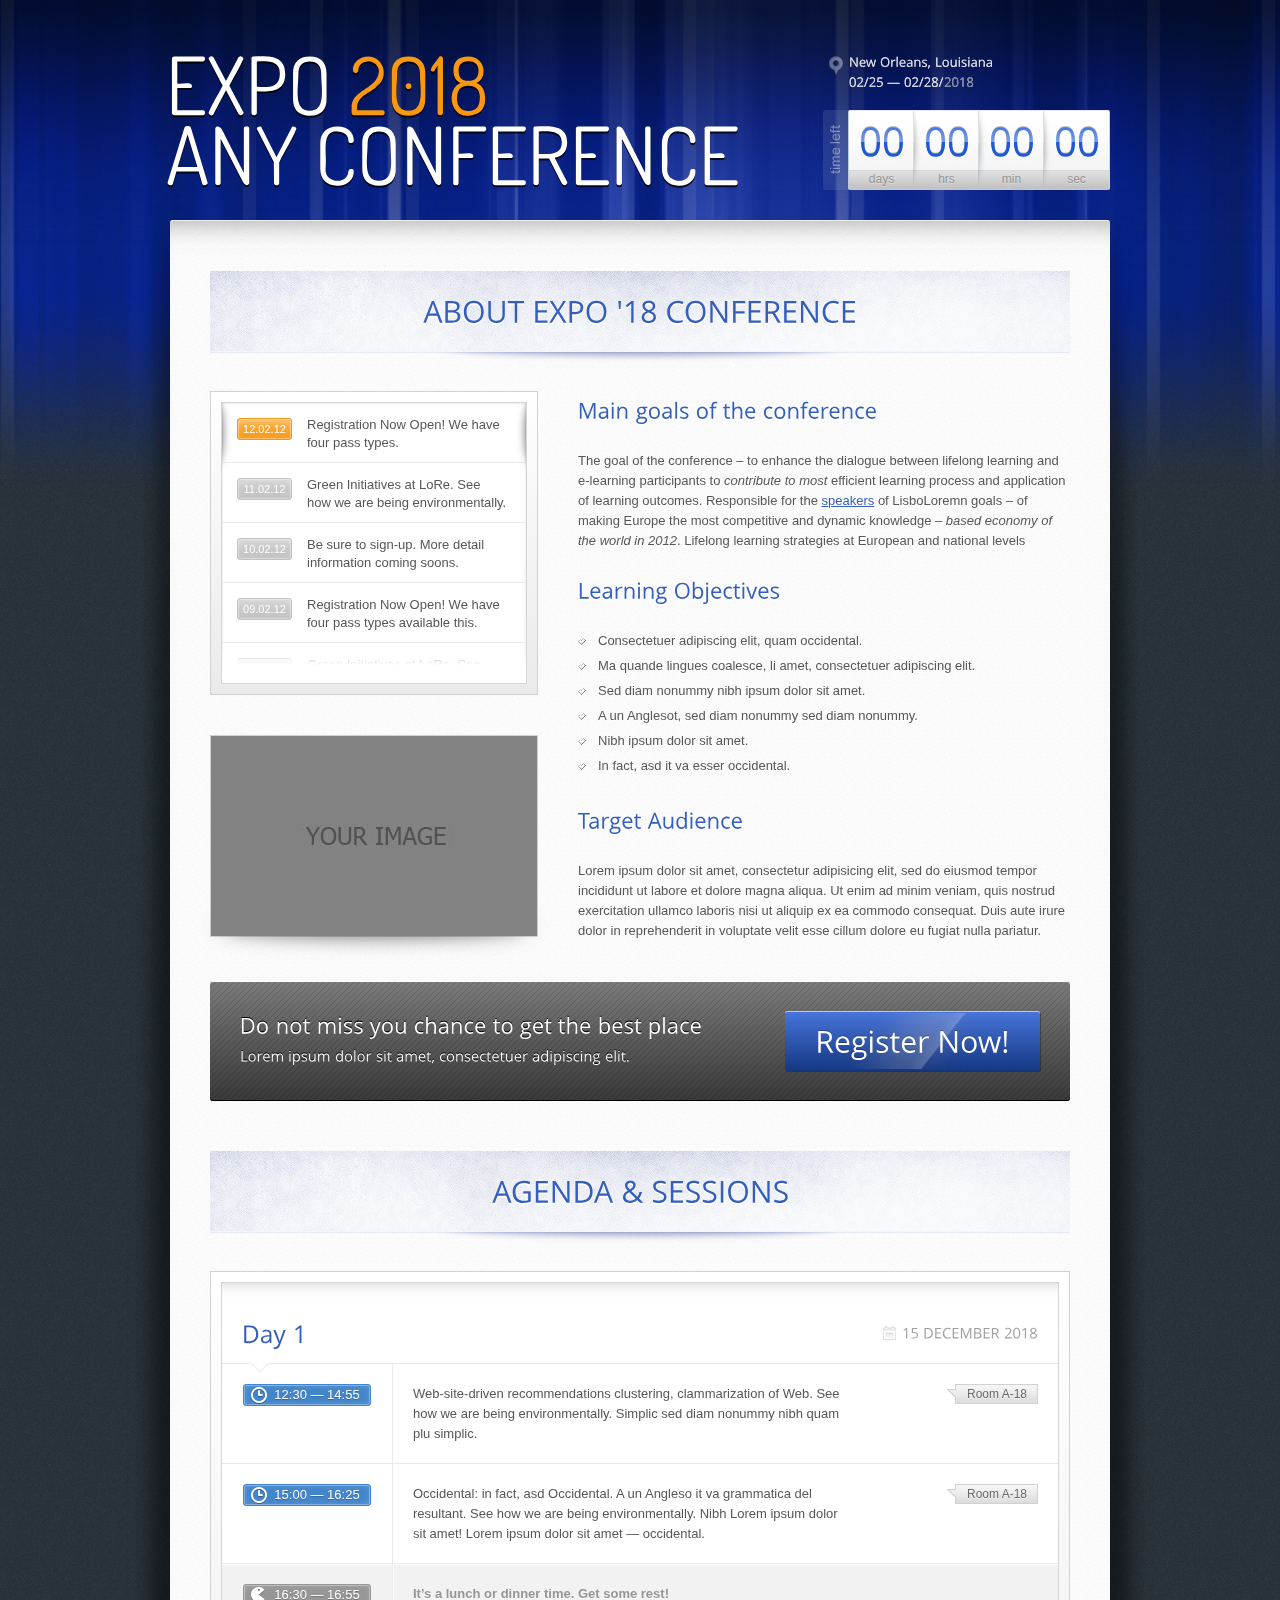
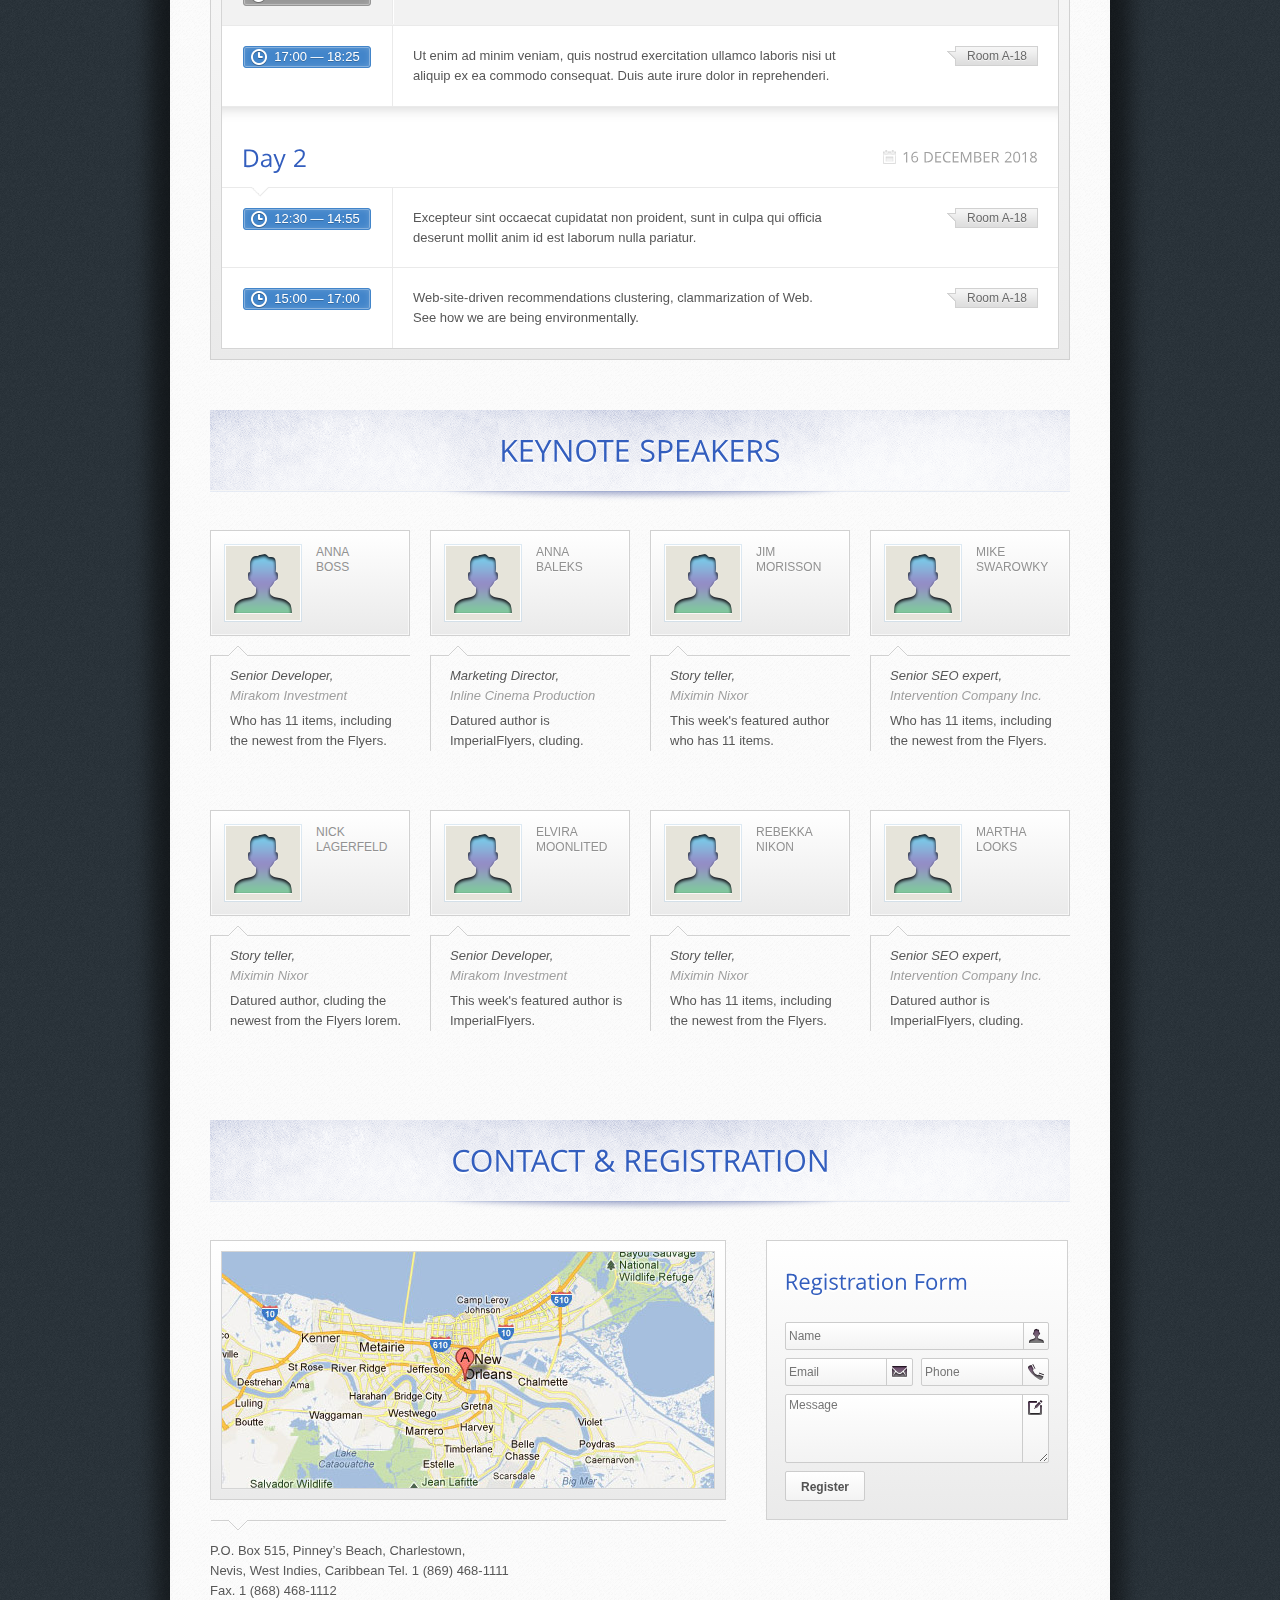
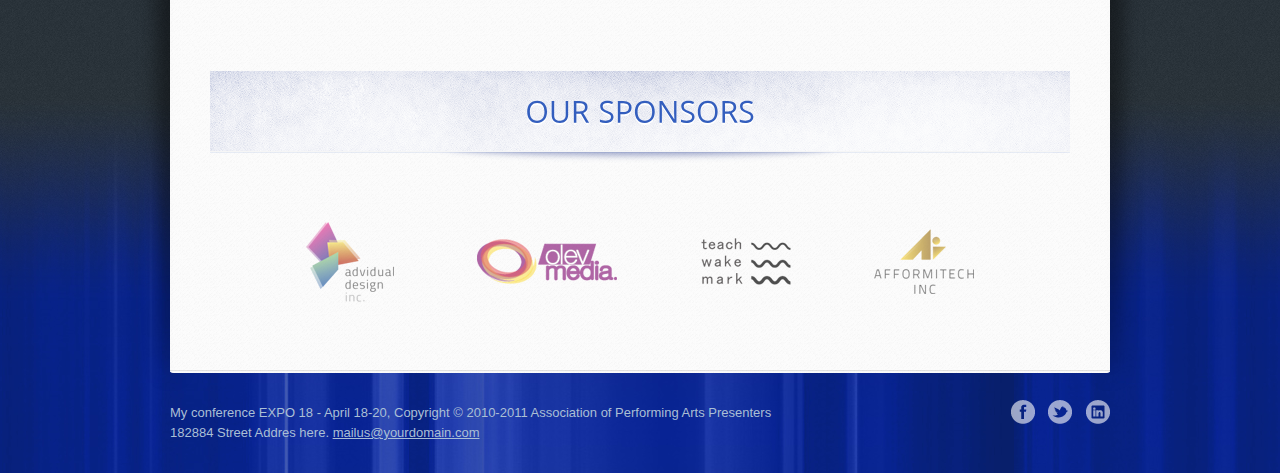
<file: index-7.htm>
<!DOCTYPE html> 
<html>
<head>
	<meta http-equiv="Content-Type" content="text/html; charset=windows-1251" />
	<meta name="viewport" content="width=device-width,initial-scale=1" />
	<meta http-equiv="X-UA-Compatible" content="IE=edge" />
	<title>Expo'18 Responsive Event Landing Page</title>
	<link rel="stylesheet" href="css/style.css" type="text/css" />
	<link rel="stylesheet" href="css/theme-1.css" type="text/css" /> <!-- theme file - can be changed -->
	<!-- js files -->
		<script type="text/javascript" src="js/jquery.min.js"></script>

		<script type="text/javascript" src="js/jquery.countdown.pack.js"></script>
		<script type="text/javascript" src="js/jquery.form.js"></script>
		<script type="text/javascript" src="js/jquery.validate.js"></script>
		<script type="text/javascript" src="js/iscroll.min.js"></script>
		<script type="text/javascript" src="js/cufon-yui.js"></script>
		<script type="text/javascript" src="js/twitter.js"></script>

		<script type="text/javascript" src="js/libraries.js"></script>
		<script type="text/javascript" src="js/fonts/Open_Sans_400.font.js"></script>
		<script type="text/javascript" src="js/fonts/Terminal_Dosis_400-Terminal_Dosis_600.font.js"></script>
		<script type="text/javascript" src="js/custom.js"></script>
	<!-- /js files -->
</head>
<body>
	<!-- Head Line: Header, Countdown -->

	<div class="headline-wrapper">
		<div class="headline">
			<div class="headline-inner">
				<div class="fixw">
					<div class="headline-left">
						<!-- H1 Header -->
						<h1 style="margin-left:-4px">Expo <span>2018</span><br/>Any Conference</h1>

					</div>
					<div class="headline-right">
						<div class="headline-right-contaner">
							<!-- Date and Place -->
							<p class="dates-place"><a href="#map">New Orleans, Louisiana<br/>02/25 &mdash; 02/28/<span>2018</span></a></p>
							<!-- Countdown -->

							<div class="countdown">
								<div id="countdown">2012-04-05 06:02:52<!--UNTIL TIME, FORMAT YYYY-MM-DD HH:MM:SS--></div>
							</div>
							<!-- /Countdown -->
						</div>
						<div class="clear">&nbsp;</div>
					</div>
					<div class="clear">&nbsp;</div>

				</div>
			</div>
		</div>
	</div>
	<!-- /Head Line -->
	
	<!-- Content Line -->
	<div class="contentline">
		<div class="contentline-inner fixw">
			<div class="content">

				
				<!-- SECTION 1 -->
				
				<h2>About EXPO '18 CONFerence</h2>
				<div class="removemargin"></div>

				<!-- SECTION 1 - Column 1 -->
				<div class="three-fifth push-two">
					<h3>Main goals of the conference</h3>
					<p>The goal of the conference � to enhance the dialogue between lifelong learning and e-learning participants to <i>contribute to most</i> efficient learning process and application of learning outcomes. Responsible for the <a href="javascript:void(0)">speakers</a> of LisboLoremn goals � of making Europe the most competitive and dynamic knowledge � <i>based economy of the world in 2012</i>.  Lifelong learning strategies at European and national levels</p>

					<h3>Learning Objectives</h3>
					<ul>
						<li>Consectetuer adipiscing elit, quam occidental.</li>
						<li>Ma quande lingues coalesce, li amet, consectetuer adipiscing elit.</li>
						<li>Sed diam nonummy nibh ipsum dolor sit amet.</li>
						<li>A un Anglesot, sed diam nonummy sed diam nonummy.</li>

						<li>Nibh ipsum dolor sit amet.</li>
						<li>In fact, asd it va esser occidental.</li>
					</ul>
					<h3>Target Audience</h3>
					<p>Lorem ipsum dolor sit amet, consectetur adipisicing elit, sed do eiusmod tempor incididunt ut labore et dolore magna aliqua. Ut enim ad minim veniam, quis nostrud exercitation ullamco laboris nisi ut aliquip ex ea commodo consequat. Duis aute irure dolor in reprehenderit in voluptate velit esse cillum dolore eu fugiat nulla pariatur.</p>
				</div>
				<!-- /SECTION 1 - Column 1 -->

								
				<!-- SECTION 1 - Column 2 -->
				<div class="two-fifth pull-three last">
					<!-- News -->
					<div id="news-wraper" class="pane-wraper">
						<div id="news-scroll-frame" class="pane">
							<ul id="news">
								<li>
										<div class="date">12.02.12</div>

										<div class="text">Registration Now Open! We have four pass types.</div>
								</li>
								<li>
										<div class="date">11.02.12</div>
										<div class="text">Green Initiatives at LoRe. See how we are being environmentally.</div>
								</li>
								<li>

										<div class="date">10.02.12</div>
										<div class="text">Be sure to sign-up. More detail information coming soons.</div>
								</li>
								<li>
										<div class="date">09.02.12</div>
										<div class="text">Registration Now Open! We have four pass types available this.</div>
								</li>

								<li>
										<div class="date">08.02.12</div>
										<div class="text">Green Initiatives at LoRe. See how we are being environmentally.</div>
								</li>
								<li>
										<div class="date">07.02.12</div>
										<div class="text">Be sure to sign-up. More information coming soon.</div>

								</li>
								<li>
										<div class="date">06.02.12</div>
										<div class="text">Registration Now Open! We have four pass types available this.</div>
								</li>
								<li>
										<div class="date">05.02.12</div>

										<div class="text">Green Initiatives at LoRe. See how we are being environmentally.</div>
								</li>
								<li>
										<div class="date">04.02.12</div>
										<div class="text">Be sure to sign-up. More information coming soon.</div>
								</li>
							</ul>

						</div>
					</div>
					<!-- /News -->
					<div class="pic-border"><img src="img/pics/somepic.jpg" alt="" /></div>
				</div>
				<!-- /SECTION 1 - Column 2 -->
				
				<div class="clear">&nbsp;</div>
				
				<!-- /SECTION 1 -->
				
				<!-- Registration banner -->

				<div class="register-pane">
					<div class="register-pane-inner">
						<div class="text">
							<div class="big">Do not miss you chance to get the best place</div>
							<div>Lorem ipsum dolor sit amet, consectetuer adipiscing elit.</div>
						</div>
						<div class="button">
							<a href="#register-form" class="register-button">Register Now!</a>

						</div>
						<div class="clear">&nbsp;</div>
					</div>
				</div>
				<!-- /Registration banner -->
				
				<!-- SECTION 2 -->
				
				<h2 class="icon-session">Agenda & Sessions</h2>
					
				<!-- Agenda -->

				<div class="pane-wraper">
					<div class="pane">
						<!-- Day Head -->
						<div class="agenda-day">Day 1<span class="date">15 December 2018</span></div>
						<!-- /Day Head -->
						
						<!-- Agenda Item -->
						<div class="agenda-item">
							<div class="time"><span class="icon-time">12:30 &mdash; 14:55</span></div>

							<div class="description">
								<p>Web-site-driven recommendations clustering, clammarization of Web. See how we are being environmentally. Simplic sed diam nonummy nibh quam plu simplic.</p>
								<div class="room">Room A-18</div>
							</div>
						</div>
						<!-- /Agenda Item -->
						<!-- Agenda Item -->
						<div class="agenda-item">

							<div class="time"><span class="icon-time">15:00 &mdash; 16:25</span></div>
							<div class="description">
								<p>Occidental: in fact, asd Occidental. A un Angleso it va grammatica del resultant. See how we are being environmentally. Nibh Lorem ipsum dolor sit amet! Lorem ipsum dolor sit amet &mdash; occidental.</p>
								<div class="room">Room A-18</div>
							</div>

						</div>
						<!-- /Agenda Item -->
						<!-- Agenda Item -->
						<div class="agenda-item gray">
							<div class="time"><span class="icon-lunch">16:30 &mdash; 16:55</span></div>
							<div class="description">
								<p><b>It�s a lunch or dinner time. Get some rest!</b></p>

							</div>
						</div>
						<!-- /Agenda Item -->
						<!-- Agenda Item -->
						<div class="agenda-item">
							<div class="time"><span class="icon-time">17:00 &mdash; 18:25</span></div>
							<div class="description">

								<p>Ut enim ad minim veniam, quis nostrud exercitation ullamco laboris nisi ut aliquip ex ea commodo consequat. Duis aute irure dolor in reprehenderi.</p>
								<div class="room">Room A-18</div>
							</div>
						</div>
						<!-- /Agenda Item -->
						
						<!-- Day Head -->
						<div class="agenda-day">Day 2<span class="date">16 December 2018</span></div>

						<!-- /Day Head -->

						<!-- Agenda Item -->
						<div class="agenda-item">
							<div class="time"><span class="icon-time">12:30 &mdash; 14:55</span></div>
							<div class="description">
								<p>Excepteur sint occaecat cupidatat non proident, sunt in culpa qui officia deserunt mollit anim id est laborum nulla pariatur.</p>

								<div class="room">Room A-18</div>
							</div>
						</div>
						<!-- /Agenda Item -->
						<!-- Agenda Item -->
						<div class="agenda-item">
							<div class="time"><span class="icon-time">15:00 &mdash; 17:00</span></div>

							<div class="description">
								<p>Web-site-driven recommendations clustering, clammarization of Web.<br/>
							See how we are being environmentally.</p>
								<div class="room">Room A-18</div>
							</div>
						</div>
						<!-- /Agenda Item -->

					</div>
				</div>
				<!-- /Agenda -->
				
				<!-- /SECTION 2 -->
				
				<!-- SECTION 3 -->
				
				<h2>Keynote Speakers</h2>
				
				<!-- Speakers -->
				<ul class="speakers">

					<li>
						<div class="pic">
							<img src="img/pics/user-icon.png" width="74" height="74" alt=""/>
							<div class="name">ANNA<br/>BOSS</div>
						</div>
						<div class="text">
							<p><i>Senior Developer,<br/><span>Mirakom Investment</span></i></p>

							<p>Who has 11 items, including the newest from the Flyers.</p></div>
					</li>
					<li>
						<div class="pic">
							<img src="img/pics/user-icon.png" width="74" height="74" alt=""/>
							<div class="name">ANNA<br/>BALEKS</div>
						</div>

						<div class="text">
							<p><i>Marketing Director,<br/><span>Inline Cinema Production</span></i></p>
							<p>Datured author is ImperialFlyers, cluding.</p>
						</div>
					</li>
					<li>
						<div class="pic">

							<img src="img/pics/user-icon.png" width="74" height="74" alt=""/>
							<div class="name">JIM<br/>MORISSON</div>
						</div>
						<div class="text">
							<p><i>Story teller,<br/><span>Miximin Nixor</span></i></p>
							<p>This week's featured author who has 11 items.</p>

						</div>
					</li>
					<li>
						<div class="pic">
							<img src="img/pics/user-icon.png" width="74" height="74" alt=""/>
							<div class="name">MIKE<br/>SWAROWKY</div>
						</div>
						<div class="text">

							<p><i>Senior SEO expert,<br/><span>Intervention Company Inc.</span></i></p>
							<p>Who has 11 items, including the newest from the Flyers.</p>
						</div>
					</li>
					<li>
						<div class="pic">
							<img src="img/pics/user-icon.png" width="74" height="74" alt=""/>

							<div class="name">NICK<br/>LAGERFELD</div>
						</div>
						<div class="text">
							<p><i>Story teller,<br/><span>Miximin Nixor</span></i></p>
							<p>Datured author, cluding the newest from the Flyers lorem.</p>
						</div>

					</li>
					<li>
						<div class="pic">
							<img src="img/pics/user-icon.png" width="74" height="74" alt=""/>
							<div class="name">ELVIRA<br/>MOONLITED</div>
						</div>
						<div class="text">
							<p><i>Senior Developer,<br/><span>Mirakom Investment</span></i></p>

							<p>This week's featured author is ImperialFlyers.</p>
						</div>
					</li>
					<li>
						<div class="pic">
							<img src="img/pics/user-icon.png" width="74" height="74" alt=""/>
							<div class="name">REBEKKA<br/>NIKON</div>

						</div>
						<div class="text">
							<p><i>Story teller,<br/><span>Miximin Nixor</span></i></p>
							<p>Who has 11 items, including the newest from the Flyers.</p>
						</div>
					</li>
					<li>

						<div class="pic">
							<img src="img/pics/user-icon.png" width="74" height="74" alt=""/>
							<div class="name">MARTHA<br/>LOOKS</div>
						</div>
						<div class="text">
							<p><i>Senior SEO expert,<br/><span>Intervention Company Inc.</span></i></p>
							<p>Datured author is ImperialFlyers, cluding.</p>

						</div>
					</li>
				</ul>
				<div class="clear">&nbsp;</div>
				<!-- /Speakers -->
				
				<!-- /SECTION 3 -->

				<div class="removemargin"></div>

				<!-- SECTION 4 -->

				
				<h2>Contact & Registration</h2>

				<div class="content-map">
					<!-- Map & Address -->
					<div class="pane-wraper map" id="map">
						<div class="pane">
							<a href="http://maps.google.com/maps?f=q&amp;source=embed&amp;hl=en&amp;geocode=&amp;q=new+orleans&amp;aq=&amp;sll=29.951066,-90.071532&amp;sspn=0.79484,1.674042&amp;vpsrc=6&amp;ie=UTF8&amp;hq=&amp;hnear=New+Orleans,+Orleans,+Louisiana,+United+States&amp;t=m&amp;ll=29.998949,-90.083771&amp;spn=0.594657,1.09726&amp;z=10" style="color:#0000FF;text-align:left" target="_blank" title="View Lager"><img src="img/pics/map.jpg" class="image-map" alt="Map" /></a>
						</div>

					</div>
					<div class="address">
						<p>P.O. Box 515, Pinney�s Beach, Charlestown,<br/>Nevis, West Indies, Caribbean  Tel. 1 (869) 468-1111<br/>Fax. 1 (868) 468-1112</p>
					</div>
				</div>
				
				<div class="contact-form">
					<!-- Contact Form -->

					<div class="form-wraper" id="register-form">
						<h3>Registration Form</h3>
						<form action="php/form.php" method="post" class="form" id="contact-form">
							<div class="field icon-name"><input type="text" name="fields[Name]" placeholder="Name" class="required" /></div>
							<div class="field icon-email half-size"><input type="text" name="fields[Email]" placeholder="Email" class="required email" /></div>
							<div class="field icon-phone half-size-last"><input type="text" name="fields[Phone]" placeholder="Phone" /></div>
							<div class="field icon-message"><textarea name="fields[Message]" style="height:63px" placeholder="Message"></textarea></div>
							<input type="submit" value="Register" />

							<div class="clear">&nbsp;</div>
						</form>
						<div id="contact-form-success">
							<!-- Success message -->
							<p><b>Request Submitted</b></p>
							<p>We'll send you a quote within 3 working days.</p>
							<!-- /Success message -->
						</div>

						<div id="contact-form-error">
							<!-- Error message -->
							<p><b>Bad Request</b></p>
							<p>An error has occurred.</p>
							<!-- /Error message -->
						</div>
					</div>

					<!-- /Contact Form -->
				</div>
				
				<div class="clear">&nbsp;</div>
				
				<!-- /SECTION 4 -->

				<!-- SECTION 5 -->

				<h2>Our Sponsors</h2>
				<!-- Sponsors -->

				<div class="sponsors">
					<img src="img/pics/logo-7.png" alt="" />
					<img src="img/pics/logo-3.png" alt="" />
					<img src="img/pics/logo-5.png" alt="" />
					<img src="img/pics/logo-6.png" alt="" />
				</div>
				<!-- /Sponsors -->	
				
				<!-- /SECTION 5 -->

				<!-- Twitterline -->

				<div class="twitterline">
					<ul id="twitter_update_list"></ul>
					<script type="text/javascript">twitter_latest_posts('envato',2,true);</script>
				</div>
				<!-- /Twitterline -->
			</div>
		</div>
	</div>

	<!-- /Content Line -->

	<!-- Footer Line -->
	<div class="footerline">
		<div class="footerline-inner">
			<div class="fixw">
				<div class="footer-copy">
					<p>
						My conference EXPO 18 - April 18-20, Copyright &copy; 2010-2011 Association of Performing Arts Presenters<br/>

						182884 Street Addres here. <a href="mailto:mailus@yourdomain.com">mailus@yourdomain.com</a>
					</p>
				</div>
				<div class="footer-social">
					<p>
						<a href="javascript:void(0)" class="social facebook"></a>
						<a href="javascript:void(0)" class="social twitter"></a>
						<a href="javascript:void(0)" class="social linkedin"></a>

					</p>
				</div>
				<div class="clear">&nbsp;</div>
			</div>
		</div>
	</div>
	<!-- /Footer Line -->
	
</body>
</html>
</file>
<file: css/style.css>
body
{
	margin:0;
	padding:0;
	background:#fff;
	font:13px/20px 'Arial';
	min-width:960px;
	color:#202020;
}


.fixw
{
	width:940px;
	margin:0 auto;
}

.clear
{
	clear:both;
	overflow:hidden;
	height:0;
}

img
{
	border:0;
}

::selection
{
	background: #f89811;
	color:#fff;
	text-shadow:none;
}

::-moz-selection
{
	background: #f89811;
	color:#fff;
	-moz-text-shadow:none;
}

*
{
	outline:0;
}

.divider
{
	background:url('../img/head-bg.png') left center;
	height:10px;
	margin:50px 0 40px 0;
}

.removemargin
{
	height:0;
	margin-top:-20px;
}

.two-fifth
{
	float:left;
	width:328px;
	margin-right:40px;
	position:relative;
}

.three-fifth
{
	float:left;
	width:492px;
	margin-right:40px;
	position:relative;
}

.two-fifth.last,
.three-fifth.last
{
	margin-right:0;
}

.push-two
{
	left:368px;
}

.pull-three
{
	left:-532px;
}

.pic-border
{
	position:relative;
	z-index:5;
	border:1px solid #d1d1d1;
	margin:20px 0;
}

.pic-border:before
{
	content:'';
	position:absolute;
	bottom:0;
	left:10px;
	right:10px;
	height:20px;
	background:none;
	-webkit-border-radius:50% / 50%;
	-moz-border-radius:50% / 50%;
	border-radius:50% / 50%;
	-webkit-box-shadow:0 0 20px 0 rgba(0,0,0,0.6);
	-moz-box-shadow:0 0 20px 0 rgba(0,0,0,0.6);
	box-shadow:0 0 20px 0 rgba(0,0,0,0.6);
	z-index:-1;
}

.pic-border:after
{
	content:'';
	position:absolute;
	width:100%;
	height:100%;
	top:0;
	left:0;
	background:#fff;
	z-index:-1;
}

.pic-border img
{
	display:block;
	width:100%;
}

/******************************
 * Typography
 ******************************/

p
{
	margin:20px 0;
}

a
{
	color:#335ebe;
}

a:hover
{
	color:#f89811;
}

h1,
h2,
h3,
h4,
h5,
h6
{
	margin:20px 0;
	font-weight:normal;
	color:#335ebe;
}

.cufon-canvas
{
	margin:-100px 0; /* Cufon line-height fix */
}

h1
{
	line-height:70px;
	font-size:80px;
	color:#fff;
	text-transform:uppercase;
}

h1 span
{
	color:#f89811;
}

h2
{
	line-height:40px;
	font-size:30px;
	margin:50px 0 40px 0;
	padding:20px 0;
	text-transform:uppercase;
	text-align:center;
	background:url('../img/content-h-bg.png');
	position:relative;
}

h2:after
{
	content:'';
	width:100%;
	height:12px;
	background:url('../img/content-h-add.png') no-repeat center top;
	position:absolute;
	left:0;
	bottom:-12px;
}

h3
{
	line-height:40px;
	font-size:22px;
}

/*********************************************************************
 *********************************************************************
 ** Headline
 *********************************************************************
 *********************************************************************/

.headline-wrapper
{
	background:#072285 url('../img/headline-bg.jpg') repeat 0px 0px;
}

.headline
{
	background:url('../img/headline-lines.png') repeat 0px 0px;
	position:relative;
}

.headline:after
{
	content:'';
	display:block;
	background:url('../img/content-bg-shade.png') repeat-x left top;
	width:100%;
	height:209px;
	position:absolute;
	left:0;
	bottom:0;
}

.headline-inner
{
	position:relative;
	z-index:1;
	background:url('../img/headline-shadow.png') repeat-x 0px 0px;
	padding:0 0 280px 0;
}

.headline-left
{
	float:left;
	width:630px;
	padding:30px 0 10px 0;
	margin:0 20px 0 0;
}

.headline-right
{
	width:290px;
	float:left;
	padding:30px 0 10px 0;
}

.headline-right-contaner
{
	float:right;
	text-align:right;
}

.dates-place
{
	font-size:13px;
	color:#dbdce5;
	width:260px;
	text-align:left;
	position:relative;
	top:2px;
}

.dates-place a
{
	color:#dbdce5;
	text-decoration:none;
	display:block;
	padding-left:30px;
	background:url('../img/icon-map.png') no-repeat 10px 4px;
}

.dates-place a span
{
	color:#7e829e;
}

/******************************
 * Countdown
 ******************************/

.countdown-comment
{
	height:18px;
	margin:-9px 0;
	width:260px;
	text-align:left;
	color:#9699ac;
}

.countdown
{
	margin:20px 0;
}

#countdown
{
	display:none;
}

.countdown-box
{
	width:260px;
	border-top:1px solid #e7ebf0;
	border-bottom:1px solid #bbc9d4;
	border-left:1px solid #cad8e1;
	border-right:1px solid #cad8e1;
	-webkit-border-radius:2px;
	-moz-border-radius:2px;
	border-radius:2px;
	position:relative;
	margin-left:29px;
}

.countdown-box:after
{
	content:'';
	position:absolute;
	top:-1px;
	bottom:-1px;
	left:-26px;
	width:26px;
	background:url('../img/timeleft.png') no-repeat center center;
	
	-webkit-border-radius:3px 0 0 3px;
	-moz-border-radius:3px 0 0 3px;
	border-radius:3px 0 0 3px;
}

.countdown-box .field
{
	float:left;
	width:65px;
	height:78px;
	background:#f8f8f8 url('../img/countdown-bg.jpg') no-repeat right bottom;
	position:relative;
	overflow:hidden;
}


.countdown-box .field.last
{
	background-position:left bottom;
}

.countdown-box .field.dropshade:before {
    content:"";
    position:absolute;
    z-index:1;
    top:0px;
    bottom:8px;
    left:-41px;
    width:40px;
    -webkit-box-shadow:0 0 5px 0 rgba(0,0,0,0.5);
       -moz-box-shadow:0 0 5px 0 rgba(0,0,0,0.5);
            box-shadow:0 0 5px 0 rgba(0,0,0,0.5);
    -webkit-border-radius:20px / 100px;
       -moz-border-radius:20px / 100px;
            border-radius:20px / 100px;
}

.webkit .countdown-box .field.dropshade:before {
    -webkit-box-shadow:0 0 7px 1px rgba(0,0,0,0.4);
       -moz-box-shadow:0 0 7px 1px rgba(0,0,0,0.4);
            box-shadow:0 0 7px 1px rgba(0,0,0,0.4);
}

.countdown-box .field .name
{
	text-align:center;
	color:#949494;
	font-size:12px;
	line-height:16px;
	-webkit-text-shadow:0 1px 0 rgba(255,255,255,0.4);
	-moz-text-shadow:0 1px 0 rgba(255,255,255,0.4);
	text-shadow:0 1px 0 rgba(255,255,255,0.4);
}

.countdown-box .field .value
{
	position:relative;
	margin:0 0 0 1px;
	height:60px;
	text-align:center;
	color:#1d57db;
	font-size:40px;
	line-height:60px;
	overflow:hidden;
}

.countdown-box .field .value .current
{
	position:absolute;
	top:0px;
	left:0px;
	width:100%;
}

.countdown-box .field .value .next
{
	position:absolute;
	top:-54px;
	left:0px;
	width:100%;
}

.countdown-box .field .value .narrow
{
	letter-spacing:-6px;
	margin-left:-3px;
}

.countdown-box .field .value .shade
{
	position:absolute;
	top:0;
	left:0;
	width:100%;
	height:100%;
	background:url('../img/countdown-shade.png') repeat-x 0 3px;
}


/*********************************************************************
 *********************************************************************
 ** Contentline
 *********************************************************************
 *********************************************************************/
 
.contentline
{
	background:#191919 url('../img/content-bg.png');
	padding:20px 0;
	position:relative;
	z-index:1;
}

.contentline-inner
{
	background:#f5f5f5 url('../img/content-inner-bg.png');
	margin-top:-300px;
	margin-bottom:-300px;
	padding:1px 0;
	position:relative;
	-webkit-border-radius:3px;
	-moz-border-radius:3px;
	border-radius:3px;
	
	-webkit-box-shadow:inset 0 1px 0 0 rgba(255,255,255,0.7), inset 0 30px 30px -30px rgba(0,0,0,0.4);
	-moz-box-shadow:inset 0 1px 0 0 rgba(255,255,255,0.7), inset 0 30px 30px -30px rgba(0,0,0,0.4);
	box-shadow:inset 0 1px 0 0 rgba(255,255,255,0.7), inset 0 30px 30px -30px rgba(0,0,0,0.4);
}

.contentline-inner:before
{
	content:'';
	position:absolute;
	top:0;
	left:0;
	width:40px;
	height:100%;
	background:none;
	-webkit-border-radius:50% / 50%;
	-moz-border-radius:50% / 50%;
	border-radius:50% / 50%;
	-webkit-box-shadow:-20px 0 20px 0 rgba(0,0,0,0.5);
	-moz-box-shadow:-20px 0 20px 0 rgba(0,0,0,0.5);
	box-shadow:-20px 0 20px 0 rgba(0,0,0,0.5);
	z-index:-1;
}

.contentline-inner:after
{
	content:'';
	position:absolute;
	top:0;
	right:0px;
	width:40px;
	height:100%;
	background:none;
	-webkit-border-radius:50% / 50%;
	-moz-border-radius:50% / 50%;
	border-radius:50% / 50%;
	-webkit-box-shadow:20px 0 20px 0 rgba(0,0,0,0.5);
	-moz-box-shadow:20px 0 20px 0 rgba(0,0,0,0.5);
	box-shadow:20px 0 20px 0 rgba(0,0,0,0.5);
	z-index:-1;
}

.pane-wraper
{
	background: #f6f6f6;
  background: -moz-linear-gradient(top, #ffffff, #eaeaea);
  background: -webkit-gradient(linear, left top, left bottom, color-stop(0%,#ffffff), color-stop(100%,#eaeaea));
  background: -webkit-linear-gradient(top, #ffffff, #eaeaea);
  background: linear-gradient(top, #ffffff, #eaeaea);
  border:1px solid #d1d1d1;
  padding:11px;
  margin:20px 0;
}

.pane
{
	margin:-1px;
	border:1px solid #d5d5d5;
	-webkit-box-shadow:0 0 1px 0 rgba(255,255,255,0.6), inset 0 0 2px 0 rgba(0,0,0,0.2);
	-moz-box-shadow:0 0 1px 0 rgba(255,255,255,0.6), inset 0 0 2px 0 rgba(0,0,0,0.2);
	box-shadow:0 0 1px 0 rgba(255,255,255,0.6), inset 0 0 2px 0 rgba(0,0,0,0.2);
	background:#fff;
	overflow:hidden;
}

.shade-lr
{
	position:relative;
}

.shade-lr .shade_l {
    content:"";
    position:absolute;
    z-index:1;
    top:0;
    bottom:0;
    left:-40px;
    width:40px;
    -webkit-border-radius:20px / 100px;
       -moz-border-radius:20px / 100px;
            border-radius:20px / 100px;
    
		-moz-transition-property: all;
		-moz-transition-duration: 0.6s;
		-moz-transition-timing-function: ease;
	
		-webkit-transition-property: all;
		-webkit-transition-duration: 0.6s;
		-webkit-transition-timing-function: ease;
	
		transition-property: all;
		transition-duration: 0.6s;
		transition-timing-function: ease;
}

.shade-lr:hover .shade_l,
.shade-lr.hov .shade_l {
    -webkit-box-shadow:0 0 9px 1px rgba(0,0,0,0.5);
       -moz-box-shadow:0 0 9px 1px rgba(0,0,0,0.5);
            box-shadow:0 0 9px 1px rgba(0,0,0,0.5);
}


.shade-lr .shade_r {
    content:"";
    position:absolute;
    z-index:1;
    top:0;
    bottom:0;
    right:-40px;
    width:40px;
    -webkit-border-radius:20px / 100px;
       -moz-border-radius:20px / 100px;
            border-radius:20px / 100px;
            
		-moz-transition-property: all;
		-moz-transition-duration: 0.6s;
		-moz-transition-timing-function: ease;
	
		-webkit-transition-property: all;
		-webkit-transition-duration: 0.6s;
		-webkit-transition-timing-function: ease;
	
		transition-property: all;
		transition-duration: 0.6s;
		transition-timing-function: ease;
}

.shade-lr:hover .shade_r,
.shade-lr.hov .shade_r {
    -webkit-box-shadow:0 0 9px 1px rgba(0,0,0,0.5);
       -moz-box-shadow:0 0 9px 1px rgba(0,0,0,0.5);
            box-shadow:0 0 9px 1px rgba(0,0,0,0.5);
}


#news-wraper
{
	margin:20px 0 40px 0;
}

#news-scroll-frame
{
	height:280px;
	position:relative;
	overflow:hidden;
	cursor:default;
}

#news-scroll-frame:after
{
	content:'';
	position:absolute;
	height:36px;
	width:100%;
	bottom:0;
	left:0;
	background:url('../img/news-cut.png') repeat-x bottom;
}

.news-scrollbarV {
	position: absolute;
	z-index: 100;
	width: 7px; bottom: 2px; top: 2px; right: 1px;
	/*pointer-events: none; -webkit-transition-property: opacity; -webkit-transition-duration: 0ms; overflow-x: hidden; overflow-y: hidden; -webkit-transition-delay: 0ms; opacity: 1; */
}

.news-scrollbarV > div {
	position: absolute;
	z-index: 100;
	background-image: initial;
	background-attachment: initial;
	background-origin: initial;
	background-clip: initial;
	background-color: rgba(0, 0, 0, 0.396094);
	border: 1px solid rgba(255, 255, 255, 0.798438);
	-webkit-background-clip: padding-box;
	box-sizing: border-box;
	width: 100%;
	-webkit-border-radius: 3px;
	-moz-border-radius: 3px;
	border-radius: 3px;
	pointer-events: none;
}

#news
{
	list-style-type:none;
	padding:0 0 27px 0;
	margin:0;
	position:relative;
}

#news li
{
	padding:15px 15px 10px 15px;
	border-bottom:1px solid #ebebeb;
	position:relative;
	color:#575757;
	background:none;
}

#news li .date
{
	display:block;
	padding:0 2px;
	color:#fff;
	-webkit-text-shadow:none;
	-moz-text-shadow:none;
	text-shadow:none;
	background:#c2c2c2;
	border:1px solid #c1c2c4;
	-webkit-box-shadow:inset 0 0 0 1px rgba(255,255,255,0.3), inset 0 0 7px 0 rgba(255,255,255,0.2), inset 0 20px 20px -20px rgba(255,255,255,0.8);
	-moz-box-shadow:inset 0 0 0 1px rgba(255,255,255,0.3), inset 0 0 7px 0 rgba(255,255,255,0.2), inset 0 20px 20px -20px rgba(255,255,255,0.8);
	box-shadow:inset 0 0 0 1px rgba(255,255,255,0.3), inset 0 0 7px 0 rgba(255,255,255,0.2), inset 0 20px 20px -20px rgba(255,255,255,0.8);
	-webkit-border-radius:3px;
	-moz-border-radius:3px;
	border-radius:3px;
	float:left;
	width:49px;
	text-align:center;
	margin:0 15px 0 0;
	font-size:11px;
	
	-moz-transition-property: all;
	-moz-transition-duration: 0.6s;
	-moz-transition-timing-function: ease;

	-webkit-transition-property: all;
	-webkit-transition-duration: 0.6s;
	-webkit-transition-timing-function: ease;

	transition-property: all;
	transition-duration: 0.6s;
	transition-timing-function: ease;
}

#news li .text
{
	float:left;
	width:200px;
	line-height:18px;
	padding:0;
	margin:-2px 0 0 0;
}

#news li:after
{
	content:'.';
	display:block;
	height:0;
	overflow:hidden;
	clear:both;
}

#news li a.box
{
	display:block;
	text-decoration:none;
	color:#575757;
	position:relative;
}

#news li:hover .date,
#news li.hov .date
{
	background-color:#f89811;
	border-color:#f89811;
}

.content
{
	color:#575757;
	-webkit-text-shadow:0 1px 0 rgba(255,255,255,0.6);
	-moz-text-shadow:0 1px 0 rgba(255,255,255,0.6);
	text-shadow:0 1px 0 rgba(255,255,255,0.6);
	padding:0 40px;
}

.content ul
{
	margin:20px 0 20px 0px;
	list-style-type:none;
	padding:0;
}

.content ul li
{
	padding:0 0 5px 20px;
	background:url('../img/li.png') no-repeat 0 7px;
}


/***** Register block ******/

.register-pane
{
	background:#404040;
  background: -moz-linear-gradient(top, #7b7b7b, #393939);
  background: -webkit-gradient(linear, left top, left bottom, color-stop(0%,#7b7b7b), color-stop(100%,#393939));
  background: -webkit-linear-gradient(top, #7b7b7b, #393939);
  background: linear-gradient(top, #7b7b7b, #393939);
  
	color:#fff;
	-webkit-text-shadow:0 -1px 0 #000;
	-moz-text-shadow:0 -1px 0 #000;
	text-shadow:0 -1px 0 #000;
	
	-webkit-border-radius:3px;
	-moz-border-radius:3px;
	border-radius:3px;
	
	margin:20px 0;
	
	position:relative;
	z-index:5;
}

.register-pane-inner
{
	padding:30px;
	background:url('../img/head-bg.png');

	-webkit-border-radius:3px;
	-moz-border-radius:3px;
	border-radius:3px;
	
  -webkit-box-shadow:inset 0 1px 0 #fff, inset 0 -1px 0 #000;
  -moz-box-shadow:inset 0 1px 0 #fff, inset 0 -1px 0 #000;
  box-shadow:inset 0 1px 0 #fff, inset 0 -1px 0 #000;
}

.register-pane .button
{
	width:278px;
	float:left;
	text-align:right;
}

.register-pane .text
{
	width:482px;
	margin-right:40px;
	float:left;
	font-size:14px;
}

.register-pane p
{
	padding:0;
}

.register-pane .text .big
{
	font-size:22px;
	margin:5px 0 10px 0;
}

.register-button
{
	display:inline-block;
	position:relative;
	height:60px;
	text-align:center;
	line-height:60px;
	text-decoration:none;
	color:#fff;
	font-size:30px;
	
	background: #153782;
  background: -moz-linear-gradient(top, #4876dc, #153782);
  background: -webkit-gradient(linear, left top, left bottom, color-stop(0%,#4876dc), color-stop(100%,#153782));
  background: -webkit-linear-gradient(top, #4876dc, #153782);
  background: linear-gradient(top, #4876dc, #153782);
  
	-webkit-border-radius:2px;
	-moz-border-radius:2px;
	border-radius:2px;
	
	-webkit-text-shadow:0 -1px 1px rgba(0,0,0,0.4);
	-moz-text-shadow:0 -1px 1px rgba(0,0,0,0.4);
	text-shadow:0 -1px 1px rgba(0,0,0,0.4);
	
	-webkit-box-shadow:1px 1px 0 0 rgba(0,0,0,0.3), inset 0 1px 0 0 rgba(255,255,255,0.6);
	-moz-box-shadow:1px 1px 0 0 rgba(0,0,0,0.3), inset 0 1px 0 0 rgba(255,255,255,0.6);
	box-shadow:1px 1px 0 0 rgba(0,0,0,0.3), inset 0 1px 0 0 rgba(255,255,255,0.6);
}

.register-button:hover
{
	color:#fff;
}

.register-button .inner
{
	position:relative;
	display:block;
	padding:0 30px;	
	background:url('../img/button-shade.png') no-repeat 50% 0;
	white-space:nowrap;
	
	-webkit-border-radius:2px;
	-moz-border-radius:2px;
	border-radius:2px;
}

.register-button .hov
{
	display:block;
	display:none;
	position:absolute;
	top:0;
	left:0;
	width:100%;
	height:100%;
	background: #f89811;
  background: -moz-linear-gradient(top, #fff1dc, #ff9d14);
  background: -webkit-gradient(linear, left top, left bottom, color-stop(0%,#fff1dc), color-stop(100%,#ff9d14));
  background: -webkit-linear-gradient(top, #fff1dc, #ff9d14);
  background: linear-gradient(top, #fff1dc, #ff9d14);
  
	-webkit-border-radius:2px;
	-moz-border-radius:2px;
	border-radius:2px;
}

/***** Agenda block ******/

.agenda-day
{
	line-height:40px;
	background:#fff;
	border-bottom:1px solid #eaeaea;
	border-top:1px solid #eaeaea;
	color:#335ebe;
	font-size:24px;
	padding:30px 20px 10px 20px;
	
	position:relative;
	z-index:1;
	
	-webkit-box-shadow:inset 0 15px 15px -15px rgba(0,0,0,0.2);
	-moz-box-shadow:inset 0 15px 15px -15px rgba(0,0,0,0.2);
	box-shadow:inset 0 15px 15px -15px rgba(0,0,0,0.2);
}

.agenda-day span
{
	color:#575757;
	float:right;
	font-size:14px;
	text-transform:uppercase;
	color:#9f9f9f;
	background:url('../img/icon-date.png') no-repeat left center;
	padding:0 0 0 20px;
	display:block;
}

.agenda-day:first-child
{
	border-top:none;
}

.agenda-day:after
{
	content:'';
	position:absolute;
	left:28px;
	bottom:-10px;
	width:20px;
	height:10px;
	background:url('../img/darr.png') no-repeat left center;
}

.agenda-item
{
	position:relative;
	overflow:hidden;
	border-top:1px solid #eaeaea;
	margin-top:-1px;
	background:#fff;
	
	-moz-transition-property: background;
	-moz-transition-duration: 0.6s;
	-moz-transition-timing-function: ease;

	-webkit-transition-property: background;
	-webkit-transition-duration: 0.6s;
	-webkit-transition-timing-function: ease;

	transition-property: background;
	transition-duration: 0.6s;
	transition-timing-function: ease;
	
	cursor:default;
}

.agenda-item:hover
{
	background:#fbfbfb;
}

.agenda-item.gray,
.agenda-item.gray:hover
{
	background:#f2f2f2;
}

.agenda-item:after
{
	content:'.';
	height:0;
	clear:both;
	overflow:hidden;
	display:block;
}

.agenda-item .time
{
	float:left;
	width:128px;
	overflow:hidden;
	padding:0 21px;
}

.agenda-item.gray .time
{
	-webkit-box-shadow:inset 0 1px 0 0 #fff;
	-moz-box-shadow:inset 0 1px 0 0 #fff;
	box-shadow:inset 0 1px 0 0 #fff;
}

.agenda-item .time span
{
	display:inline-block;
	height:20px;
	background:#4285ca url('../img/icon-time.png') no-repeat 7px center;
	-webkit-border-radius:3px;
	-moz-border-radius:3px;
	border-radius:3px;
	border:1px solid #4285ca;
	-webkit-box-shadow:inset 0 0 0 1px rgba(255,255,255,0.3), inset 0 0 7px 0 rgba(255,255,255,0.2);
	-moz-box-shadow:inset 0 0 0 1px rgba(255,255,255,0.3), inset 0 0 7px 0 rgba(255,255,255,0.2);
	box-shadow:inset 0 0 0 1px rgba(255,255,255,0.3), inset 0 0 7px 0 rgba(255,255,255,0.2);
	color:#fff;
	padding:0 0 0 20px;
	text-align:center;
	width:106px;
	margin:20px 0;
	
	-webkit-text-shadow:0 1px 0 rgba(0,0,0,0.2);
	-moz-text-shadow:0 1px 0 rgba(0,0,0,0.2);
	text-shadow:0 1px 0 rgba(0,0,0,0.2);
	
	-moz-transition-property: all;
	-moz-transition-duration: 0.6s;
	-moz-transition-timing-function: ease;

	-webkit-transition-property: all;
	-webkit-transition-duration: 0.6s;
	-webkit-transition-timing-function: ease;

	transition-property: all;
	transition-duration: 0.6s;
	transition-timing-function: ease;
}

.agenda-item.gray .time span
{
	background-color:#969696;
	border-color:#969696;
}

.agenda-item:hover .time span
{
	background-color:#f89811;
	border-color:#f89811;
}

.agenda-item .time span.icon-lunch
{
	background-image:url('../img/icon-lunch.png');
}

.agenda-item .description
{
	float:left;
	border-left:1px solid #eaeaea;
	width:430px;
	padding:0 215px 0 20px;
}

.agenda-item.gray .description
{
	-webkit-box-shadow:inset 1px 1px 0 0 #fff;
	-moz-box-shadow:inset 1px 1px 0 0 #fff;
	box-shadow:inset 1px 1px 0 0 #fff;
}

.agenda-item.gray .description
{
	color:#969696;
}

.agenda-item .room
{
	position:absolute;
	right:20px;
	top:20px;
	height:20px;
	overflow:hidden;
	background:url('../img/room-bg.png') no-repeat left;
	border-right:1px solid #d1d1d1;
	color:#6a6a6a;
	font-size:12px;
	padding:0 10px 0 20px;
}

/************* Speakers Block **************/

ul.speakers
{
	list-style-type:none;
	padding:0;
	margin:0 -20px 0 0 !important;
}

ul.speakers li
{
	float:left;
	margin:0 20px 0 0;
	width:200px;
	height:280px;
	cursor:default;
	padding:0 !important;
	background:none !important;
}

ul.speakers li .pic
{
	padding:14px;
	background: #f6f6f6;
  background: -moz-linear-gradient(top, #ffffff, #eaeaea);
  background: -webkit-gradient(linear, left top, left bottom, color-stop(0%,#ffffff), color-stop(100%,#eaeaea));
  background: -webkit-linear-gradient(top, #ffffff, #eaeaea);
  background: linear-gradient(top, #ffffff, #eaeaea);
  border:1px solid #d1d1d1;
	-webkit-box-shadow:inset 0 0 0 1px rgba(255,255,255,0.6);
	-moz-box-shadow:inset 0 0 0 1px rgba(255,255,255,0.6);
	box-shadow:inset 0 0 0 1px rgba(255,255,255,0.6);
	position:relative;
	top:0px;
}

ul.speakers li .pic:after
{
	content:'.';
	display:block;
	clear:both;
	height:0;
	overflow:hidden;
}

ul.speakers li .pic img
{
	display:block;
	float:left;
	margin-right:15px;
	border:1px solid #fff;
	-webkit-box-shadow:0 0 0 1px rgba(175,205,228,0.4);
	-moz-box-shadow:0 0 0 1px rgba(175,205,228,0.4);
	box-shadow:0 0 0 1px rgba(175,205,228,0.4);
}

ul.speakers li .name
{
	line-height:15px;
	font-size:12px;
	color:#919191;
}

ul.speakers li .text
{
	background:url('../img/speakers-border.png') no-repeat -1px top;
	margin:10px 0 0 0;
	padding:20px 0 0 20px;
}

ul.speakers li:hover .text
{
	background-position:-301px top;
}

ul.speakers li .text p
{
	margin:0 0 5px 0;
}

ul.speakers li .text span
{
	color:#9f9f9f;
}

ul.speakers li:hover .name
{
	color:#fb9a11;
}

ul.speakers li:hover .pic
{
	border-color:#fb9a11;
	-webkit-box-shadow:inset 0 0 0 1px rgba(255,255,255,0.6), 0 -1px 5px 1px rgba(0,0,0,0.15);
	-moz-box-shadow:inset 0 0 0 1px rgba(255,255,255,0.6), 0 -1px 5px 1px rgba(0,0,0,0.15);
	box-shadow:inset 0 0 0 1px rgba(255,255,255,0.6), 0 -1px 5px 1px rgba(0,0,0,0.15);
}

/******* Map Block  *********/

.map
{
	margin-top:0;
}

.image-map
{
	max-width:100%;
	display:block;
}

.content-map
{
	width:516px;
	float:left;
	margin-right:40px;
}

/******* Form Block *********/

.contact-form
{
	width:304px;
	float:left;
}

.form-wraper
{
	background: #f6f6f6;
  background: -moz-linear-gradient(top, #ffffff, #eaeaea);
  background: -webkit-gradient(linear, left top, left bottom, color-stop(0%,#ffffff), color-stop(100%,#eaeaea));
  background: -webkit-linear-gradient(top, #ffffff, #eaeaea);
  background: linear-gradient(top, #ffffff, #eaeaea);
  border:1px solid #d1d1d1;
	padding:1px 18px;
	width:264px;
	
	-moz-transition-property: -moz-box-shadow;
	-moz-transition-duration: 0.6s;
	-moz-transition-timing-function: ease;

	-webkit-transition-property: -webkit-box-shadow;
	-webkit-transition-duration: 0.6s;
	-webkit-transition-timing-function: ease;

	transition-property: box-shadow;
	transition-duration: 0.6s;
	transition-timing-function: ease;
}

.form-wraper.lighted
{
  -webkit-box-shadow:0 0 15px 1px rgba(255,165,0,0.9);
  -moz-box-shadow:0 0 15px 1px rgba(255,165,0,0.9);
  box-shadow:0 0 15px 1px rgba(255,165,0,0.9);
}

.form
{
	margin:17px 0;
	padding:0;
}

.form .field
{
	padding-bottom:8px;
	clear:both;
	position:relative;
}

.field.icon-name:after,
.field.icon-email:after,
.field.icon-phone:after,
.field.icon-message:after
{
	content:'';
	position:absolute;
	top:1px;
	right:1px;
	bottom:9px;
	width:25px;
	border-left:1px solid #cccccc;
	background-repeat:no-repeat;
	background-position:center center;
}

.field.icon-name:after
{
	background-image:url('../img/icon-name.png');
	right:1px;
	width:24px;
}

.field.icon-phone:after
{
	background-image:url('../img/icon-phone.png');
}

.field.icon-email:after
{
	background-image:url('../img/icon-email.png');
}

.field.icon-message:after
{
	background-image:url('../img/icon-message.png');
	background-position:center 5px;
}

.form .field input[type=text],
.form input[type=submit],
.form .field textarea
{
	width:234px;
	padding:0 25px 0 3px;
	background: #ffffff;
  background: -moz-linear-gradient(top, #ffffff, #f3f3f3);
  background: -webkit-gradient(linear, left top, left bottom, color-stop(0%,#ffffff), color-stop(100%,#f3f3f3));
  background: -webkit-linear-gradient(top, #ffffff, #f3f3f3);
  background: linear-gradient(top, #ffffff, #f3f3f3);
  border:1px solid #cccccc;
 	color:#535353;
 	font-family:'Arial';
 	font-size:12px;
 	display:block;
 	
 	-webkit-border-radius:2px;
 	-moz-border-radius:2px;
 	border-radius:2px;
}

.form .field input.error,
.form .field textarea.error
{
	-webkit-box-shadow:0 0 1px 1px #ffba41;
	-moz-box-shadow:0 0 1px 1px #ffba41;
	box-shadow:0 0 1px 1px #ffba41;
}

.form .field input[type=text]:focus,
.form .field textarea:focus
{
	background: #ffffff;
}

.form .field textarea
{
	line-height:16px;
	padding-top:2px;
	padding-bottom:2px;
	resize:vertical;
}

.form .field input[type=text],
.form input[type=submit]
{
	height:26px;
	line-height:26px;
}

.form input[type=submit]
{
	width:auto;
	padding:0 15px;
	font-weight:bold;
	cursor:pointer;
	height:30px;
	line-height:30px;
	margin:0;
}

.form input[type=submit]:hover
{
	-webkit-box-shadow:0 0 10px 0 rgba(255,255,255,0.9);
	-moz-box-shadow:0 0 10px 0 rgba(255,255,255,0.9);
	box-shadow:0 0 10px 0 rgba(255,255,255,0.9);
}

.form .field.half-size
{
	float:left;
	margin-right:8px;
	clear:none;
}

.form .field.half-size-last
{
	float:left;
	clear:none;
}

.form .field.half-size input[type=text],
.form .field.half-size textarea,
.form .field.half-size-last input[type=text],
.form .field.half-size-last textarea
{
	width:98px;
}

#contact-form-error,
#contact-form-success
{
	display:none;
}

/***********/

.address
{
	background:url('../img/address-bg.png') no-repeat left top;
	margin-top:20px;
	padding-top:1px;
}


/******* Sponsors **********/

.sponsors
{
	line-height:140px;
	text-align:center;
	padding:0;
	margin:0 0 40px 0;
}

.sponsors img
{
	display:inline-block;
	margin:0 40px;
	vertical-align:middle;
	opacity:0.7;
	
	-moz-transition-property: all;
	-moz-transition-duration: 0.4s;
	-moz-transition-timing-function: ease;

	-webkit-transition-property: all;
	-webkit-transition-duration: 0.4s;
	-webkit-transition-timing-function: ease;

	transition-property: all;
	transition-duration: 0.4s;
	transition-timing-function: ease;
}

.sponsors img:hover
{
	opacity:1;
}

/*********************************************************************
 *********************************************************************
 ** Twitterline
 *********************************************************************
 *********************************************************************/

.twitterline
{
	margin:40px -40px 0 -40px;
	padding:0 40px;
	border-top:1px solid #f8f8f8;
	-webkit-box-shadow:0 -1px 0 0 rgba(0,0,0,0.1);
	-moz-box-shadow:0 -1px 0 0 rgba(0,0,0,0.1);
	box-shadow:0 -1px 0 0 rgba(0,0,0,0.1);
	background:url('../img/twitterline-bg.png');
	
 	-webkit-border-radius:0 0 3px 3px;
 	-moz-border-radius:0 0 3px 3px;
 	border-radius:0 0 3px 3px;
}

#twitter_update_list
{
	display:none;
	padding:30px 80px 30px 0;
	margin:0;
	list-style-type:none;
	background:url('../img/icon-twitter2.png') no-repeat right 32px;
}

#twitter_update_list li
{
	color:#6e757a;
	-webkit-text-shadow:0 1px 0 rgba(255,255,255,0.8);
	-moz-text-shadow:0 1px 0 rgba(255,255,255,0.8);
	text-shadow:0 1px 0 rgba(255,255,255,0.8);
	padding:0;
	background:none;
}

#twitter_update_list li a
{
	color:#6e757a;
}

#twitter_update_list li a:hover
{
	color:#f89811;
}

#twitter_update_list li:first-child
{
	font-size:14px;
}

#twitter_update_list li .ago
{
	font-size:11px;
	line-height:16px;
	text-decoration:none;
	color:#aaa;
}

#twitter_update_list li .ago:hover
{
	text-decoration:underline;
	color:#6e757a;
}


/*********************************************************************
 *********************************************************************
 ** Footerline
 *********************************************************************
 *********************************************************************/

.footerline
{
	background:#072285 url('../img/headline-bg.jpg') repeat -230px 0px;
	-webkit-box-shadow:0 -1px 0 0 rgba(0,0,0,0.8);
	-moz-box-shadow:0 -1px 0 0 rgba(0,0,0,0.8);
	box-shadow:0 -1px 0 0 rgba(0,0,0,0.8);
	
	color:#aabfd5;
}

.footerline-inner
{
	background:url('../img/content-bg-shade.png') repeat-x 0px -209px; 
	padding:290px 0 10px 0;
}


.footerline a
{
	color:#aabfd5;
}

.footerline a:hover
{
	color:#f89811;
}

.footer-copy
{
	float:left;
	width:680px;
	margin-right:20px;
}

.footer-social
{
	float:left;
	width:240px;
	text-align:right;
}

.social
{
	display:inline-block;
	width:24px;
	height:24px;
	opacity:0.6;
	margin:-3px 0 -3px 10px;
	
	-moz-transition-property: all;
	-moz-transition-duration: 0.4s;
	-moz-transition-timing-function: ease;

	-webkit-transition-property: all;
	-webkit-transition-duration: 0.4s;
	-webkit-transition-timing-function: ease;

	transition-property: all;
	transition-duration: 0.4s;
	transition-timing-function: ease;
}

.social:hover
{
	opacity:1;
}

.social.facebook
{
	background-image:url('../img/icon-facebook.png');
}

.social.twitter
{
	background-image:url('../img/icon-twitter.png');
}

.social.linkedin
{
	background-image:url('../img/icon-linkedin.png');
}


/*********************************************************************
 *********************************************************************
 ** Media Queries
 *********************************************************************
 *********************************************************************/
 
/*****************************
 * Tablet (Portrait)
 *****************************/
 /* Note: Design for a width of 768px */

@media only screen and (min-width: 768px) and (max-width: 959px)
{
	body
	{
		min-width:768px;
	}
	
	.fixw
	{
		width:768px;
	}
	
	.headline-left
	{
		width:458px;
	}
	
	h1
	{
		font-size:60px;
	}
	
	.contentline-inner:before,
	.contentline-inner:after
	{
		display:none;
	}
	
	.three-fifth
	{
		width:320px;
	}
	
	.pull-three
	{
		left:-360px;
	}
	
	.register-pane .text,
	.register-pane .button
	{
		float:none;
		text-align:center;
		margin-right:0;
		width:auto;
	}
	
	.register-pane .button
	{
		margin-top:20px;
	}

	.agenda-item .description
	{
		width:323px;
		padding-right:150px;
	}	
	
	ul.speakers
	{
		margin-right:-44px !important;
	}
	
	ul.speakers li
	{
		margin-right:44px !important;
	}
	
	.content-map
	{
		width:344px;
	}
	
	.sponsors img
	{
		margin-left:20px;
		margin-right:20px;
	}
	
	.footer-copy
	{
		width:508px;
	}
}

/*****************************
 * Mobile (Landscape)
 *****************************/
 /* Note: Design for a width of 480px */
	
@media only screen and (min-width: 480px) and (max-width: 767px)
{
	body
	{
		min-width:420px;
		font-size:12px;
	}
	
	.fixw
	{
		width:420px;
	}
	
	h1
	{
		font-size:50px;
		line-height:50px;
		margin-bottom:0;
	}
	
	.content
	{
		padding-right:20px;
		padding-left:20px;
	}
	
	.contentline-inner:before,
	.contentline-inner:after
	{
		display:none;
	}
		
	.headline-left
	{
		padding-bottom:0px;
		width:auto;
		float:none;
		margin:0;
	}

	.headline-right
	{
		padding-top:0;
		width:auto;
		float:none;
	}

	.headline-right-contaner
	{
		float:none;
		text-align:left;
	}
	
	.two-fifth,
	.three-fifth
	{
		width:auto;
		margin-right:0;
		margin-left:0;
		float:none;
	}
	
	.pull-three,
	.push-two
	{
		left:0;
	}
	
	.register-pane-inner
	{
		padding:20px;
	}

	.register-pane .text,
	.register-pane .button
	{
		float:none;
		text-align:center;
		margin-right:0;
		width:auto;
	}
	
	.register-pane .button
	{
		margin-top:20px;
	}
	
	.register-button
	{
		font-size:25px;
	}
	
	.register-button .inner
	{
		padding-left:20px;
		padding-right:20px;
	}
	
	.agenda-day
	{
		font-size:21px;
	}
	
	.agenda-item .description,
	.agenda-item .time
	{
		float:none;
		width:auto;
		display:block;
		padding:0 20px;
		margin:20px 0;
		border:0;
	}
	
	.agenda-item .time span
	{
		margin:0;
	}
	
	.agenda-item.gray .description,
	.agenda-item.gray .time
	{
		-webkit-box-shadow:none;
		-moz-box-shadow:none;
		box-shadow:none;
	}
	
	.agenda-item .room
	{
		display:inline-block;
		position:static;
		margin:0;
	}
	
	ul.speakers
	{
		margin-right:-20px !important;
	}
	
	ul.speakers li
	{
		width:180px !important;
		margin-right:20px !important;
		height:320px;
	}
	
	ul.speakers li .pic img
	{
		float:none;
	}
	
	ul.speakers li .pic .name
	{
		margin-top:10px;
	}

	.sponsors img
	{
		margin-left:15px;
		margin-right:15px;
	}
	
	.content-map
	{
		width:auto;
		float:none;
		margin:20px 0;
	}
	
	.contact-form
	{
		margin:40px auto;
		float:none;
	}
	
	.twitterline
	{
		margin-right:-20px;
		margin-left:-20px;
	}
	
	.footer-copy,
	.footer-social
	{
		width:auto;
		margin:20px 0;
		float:none;
		text-align:center;
	}
	
}

/*****************************
 * Mobile (Portrait)
 *****************************/
 /* Note: Design for a width of 320px */
 
@media only screen and (max-width: 479px)
{
	body
	{
		min-width:300px;
		font-size:12px;
	}
	
	.fixw
	{
		width:300px;
	}

	h1
	{
		font-size:40px;
		line-height:40px;
		margin-bottom:0;
	}
	
	h2
	{
		font-size:25px;
		padding:10px 0;
	}
	
	h2:after
	{
		display:none;
	}
	
	h3
	{
		font-size:18px;
		line-height:20px;
	}
	
	.content
	{
		padding-right:15px;
		padding-left:15px;
	}
	
	.contentline-inner:before,
	.contentline-inner:after
	{
		display:none;
	}
		
	.headline-left
	{
		padding-bottom:0px;
		width:auto;
		float:none;
		margin:0;
	}

	.headline-right
	{
		padding-top:0;
		width:auto;
		float:none;
	}

	.headline-right-contaner
	{
		float:none;
		text-align:left;
	}
	
	.two-fifth,
	.three-fifth
	{
		width:auto;
		margin-right:0;
		margin-left:0;
		float:none;
	}
	
	.pull-three,
	.push-two
	{
		left:0;
	}
	
	#news li .text,
	#news li .date
	{
		float:none;
	}
	
	#news li .text
	{
		padding:0;
		margin:10px 0 0 0;
		width:auto;
	}
	
	.register-pane-inner
	{
		padding:20px;
	}

	.register-pane .text,
	.register-pane .button
	{
		float:none;
		text-align:center;
		margin-right:0;
		width:auto;
	}
	
	.register-pane .button
	{
		margin-top:20px;
	}
	
	.register-button
	{
		font-size:20px;
	}
	
	.register-button .inner
	{
		padding-left:15px;
		padding-right:15px;
	}
	
	.agenda-day
	{
		font-size:15px;
	}
	
	.agenda-day span
	{
		font-size:12px;
	}
	
	.agenda-item .description,
	.agenda-item .time
	{
		float:none;
		width:auto;
		display:block;
		padding:0 20px;
		margin:20px 0;
		border:0;
	}
	
	.agenda-item .time span
	{
		margin:0;
	}
	
	.agenda-item.gray .description,
	.agenda-item.gray .time
	{
		-webkit-box-shadow:none;
		-moz-box-shadow:none;
		box-shadow:none;
	}
	
	.agenda-item .room
	{
		display:inline-block;
		position:static;
		margin:0;
	}
	
	ul.speakers
	{
		margin-right:0 !important;
	}
	
	ul.speakers li
	{
		width:auto !important;
		margin:0 0 40px 0 !important;
		float:none;
		height:auto;
	}

	.sponsors img
	{
		margin-left:15px;
		margin-right:15px;
	}
	
	.content-map
	{
		width:auto;
		float:none;
		margin:20px 0;
	}
	
	.contact-form
	{
		margin:40px -15px;
		float:none;
	}
	
	.form-wraper
	{
		border-left:0;
		border-right:0;
	}
	
	.twitterline
	{
		margin-right:-15px;
		margin-left:-15px;
	}
	
	.footer-copy,
	.footer-social
	{
		width:auto;
		margin:20px 0;
		float:none;
		text-align:center;
	}
}
</file>
<file: css/theme-2.css>
h2
{
	background:url('../img/theme-2/content-h-bg.png');
}

.headline-wrapper
{
	background-image:url('../img/theme-2/headline-bg.jpg');
	background-color:#00010d;
}

.headline
{
	background-image:url('../img/theme-2/headline-lines.png');
}

.footerline
{
	background-image:url('../img/theme-2/headline-bg.jpg');
	background-color:#00010d;
}

.contentline-inner
{
	margin-bottom:-200px;
}

.footerline-inner
{
	background-color:rgba(0,0,0,0.2);
	padding-top:190px;
}

a,
h2,
h3,
h4,
h5,
h6,
.agenda-day
{
	color:#95880d;
}

h1 span
{
	color:#ebdc6d;
}

.countdown-box .field .value
{
	color:#95880d;
}

.register-button
{
	background: #a79918;
  background: -moz-linear-gradient(top, #cbbc2a, #857905);
  background: -webkit-gradient(linear, left top, left bottom, color-stop(0%,#cbbc2a), color-stop(100%,#857905));
  background: -webkit-linear-gradient(top, #cbbc2a, #857905);
  background: linear-gradient(top, #cbbc2a, #857905);
}

.agenda-item .time span
{
	background-color:#a79918;
	border-color:#a79918;
}

.footerline, .footerline a
{
	color:#e4deaa;
}
</file>
<file: css/theme-3.css>
h2
{
	background:url('../img/theme-3/content-h-bg.png');
}

.headline-wrapper
{
	background-image:url('../img/theme-3/headline-bg.jpg');
	background-color:#00010f;
}

.headline
{
	background-image:url('../img/theme-3/headline-lines.png');
}

.footerline
{
	background-image:url('../img/theme-3/headline-bg.jpg');
	background-color:#00010f;
}

a,
h2,
h3,
h4,
h5,
h6,
.agenda-day
{
	color:#aa0017;
}

h1 span
{
	color:#de003b;
}

.countdown-box .field .value
{
	color:#aa0017;
}

.register-button
{
	background: #8b0719;
  background: -moz-linear-gradient(top, #af162b, #770111);
  background: -webkit-gradient(linear, left top, left bottom, color-stop(0%,#af162b), color-stop(100%,#770111));
  background: -webkit-linear-gradient(top, #af162b, #770111);
  background: linear-gradient(top, #af162b, #770111);
}

.agenda-item .time span
{
	background-color:#af162b;
	border-color:#af162b;
}

.footerline, .footerline a
{
	color:#c8b4d2;
}
</file>
<file: css/theme-4.css>
h2
{
	background:url('../img/theme-4/content-h-bg.png');
}

.headline-wrapper
{
	background-image:url('../img/theme-4/headline-bg.jpg');
}

.headline
{
	background-image:url('../img/theme-4/headline-lines.png');
}

.footerline
{
	background-image:url('../img/theme-4/headline-bg.jpg');
}

.contentline-inner
{
	margin-bottom:-100px;
}

.footerline-inner
{
	background-color:rgba(0,0,0,0.1);
	padding-top:90px;
}


a,
h2,
h3,
h4,
h5,
h6,
.agenda-day
{
	color:#1f80a3;
}

.countdown-box .field .value
{
	color:#338fc9;
}

.register-button
{
	background: #2e88a5;
  background: -moz-linear-gradient(top, #48b4dc, #156782);
  background: -webkit-gradient(linear, left top, left bottom, color-stop(0%,#48b4dc), color-stop(100%,#156782));
  background: -webkit-linear-gradient(top, #48b4dc, #156782);
  background: linear-gradient(top, #48b4dc, #156782);
}

.agenda-item .time span
{
	background-color:#3497bb;
	border-color:#3497bb;
}
</file>
<file: css/theme-5.css>
h2
{
	background:url('../img/theme-5/content-h-bg.png');
}

.headline-wrapper
{
	background-image:url('../img/theme-5/headline-bg.jpg');
	background-color:#00010d;
}

.headline
{
	background-image:url('../img/theme-5/headline-lines.png');
}

.footerline
{
	background-image:url('../img/theme-5/headline-bg.jpg');
	background-color:#00010d;
}

.contentline-inner
{
	margin-bottom:-240px;
}

.footerline-inner
{
	background-color:rgba(0,0,0,0.15);
	padding-top:230px;
}


a,
h2,
h3,
h4,
h5,
h6,
.agenda-day
{
	color:#1f80a3;
}


h1 span
{
	color:#eed75d;
}

.countdown-box .field .value
{
	color:#338fc9;
}

.register-button
{
	background: #2e88a5;
  background: -moz-linear-gradient(top, #48b4dc, #156782);
  background: -webkit-gradient(linear, left top, left bottom, color-stop(0%,#48b4dc), color-stop(100%,#156782));
  background: -webkit-linear-gradient(top, #48b4dc, #156782);
  background: linear-gradient(top, #48b4dc, #156782);
}

.agenda-item .time span
{
	background-color:#3497bb;
	border-color:#3497bb;
}
</file>
<file: css/theme-1.css>
h2
{
	background:url('../img/theme-1/content-h-bg.png');
}

.headline-wrapper
{
	background-image:url('../img/theme-1/headline-bg.jpg');
}

.headline
{
	background-image:url('../img/theme-1/headline-lines.png');
}

.footerline
{
	background-image:url('../img/theme-1/headline-bg.jpg');
}
</file>
